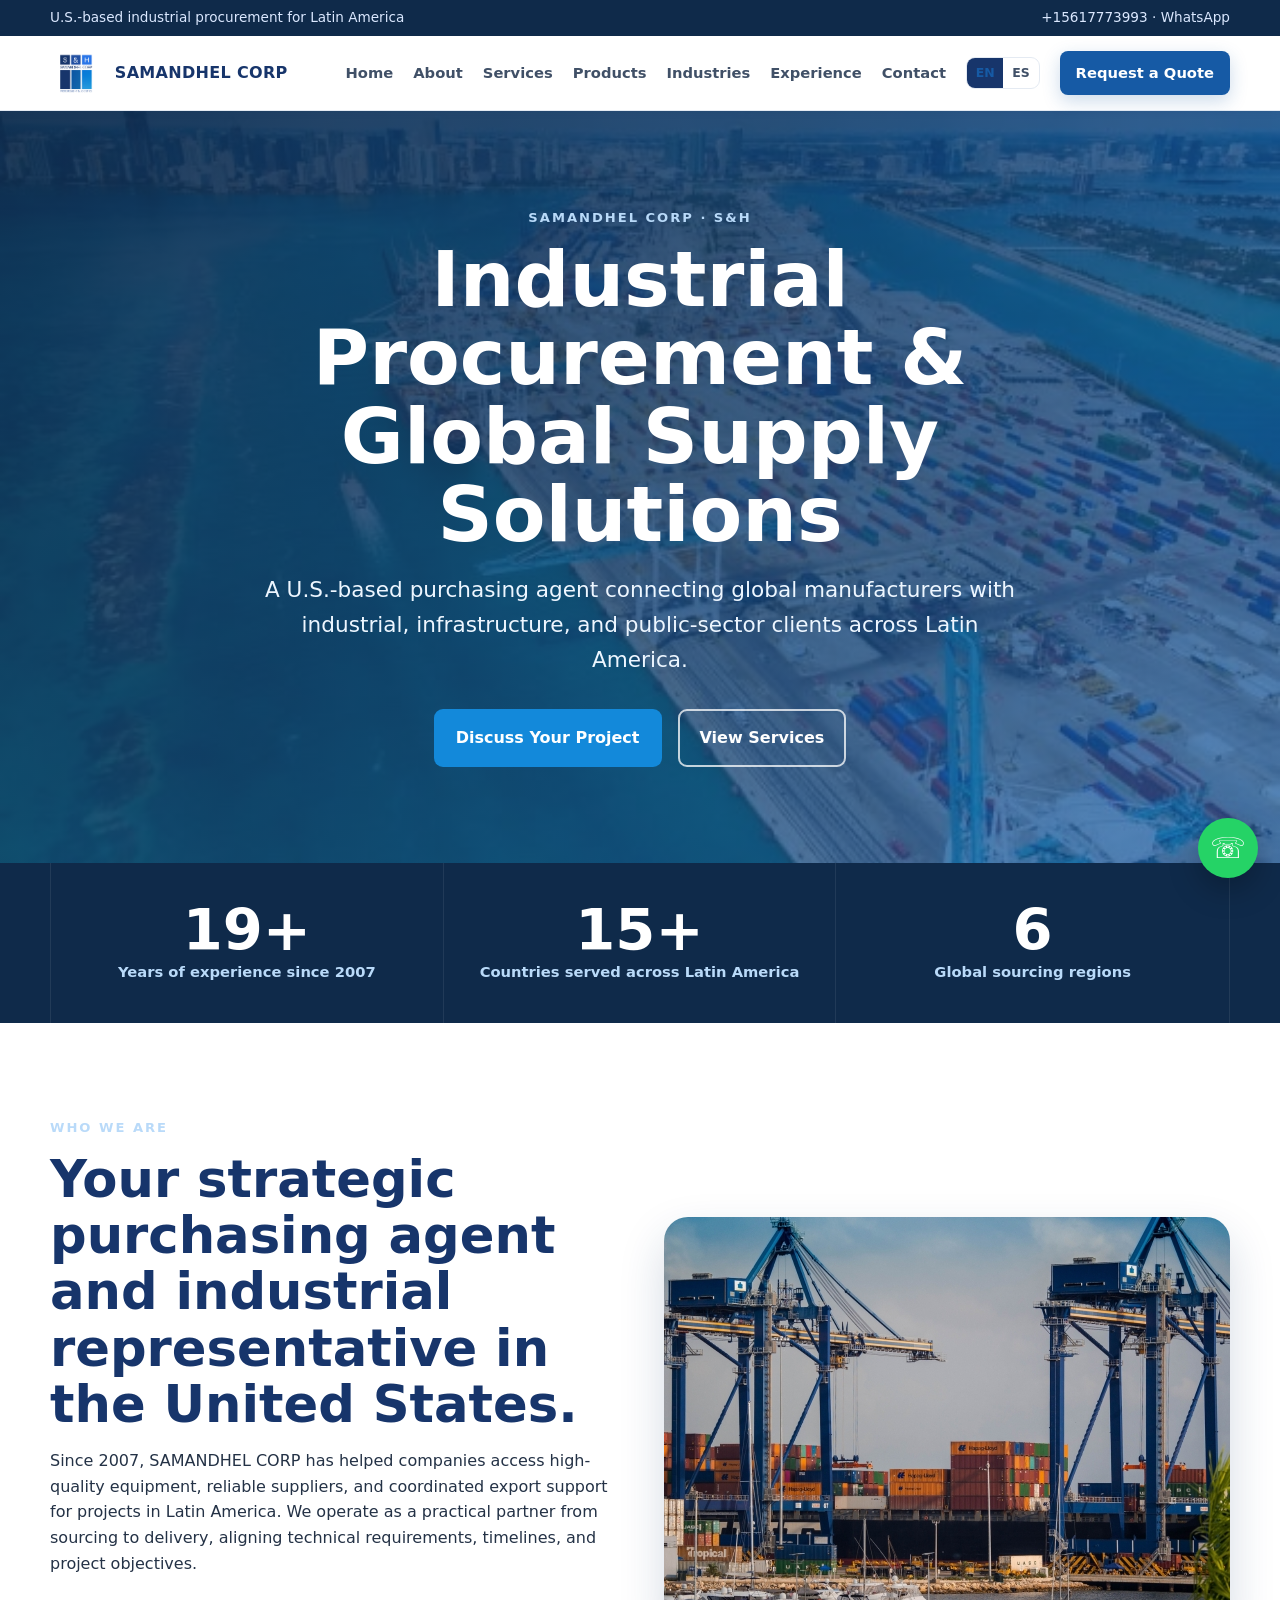
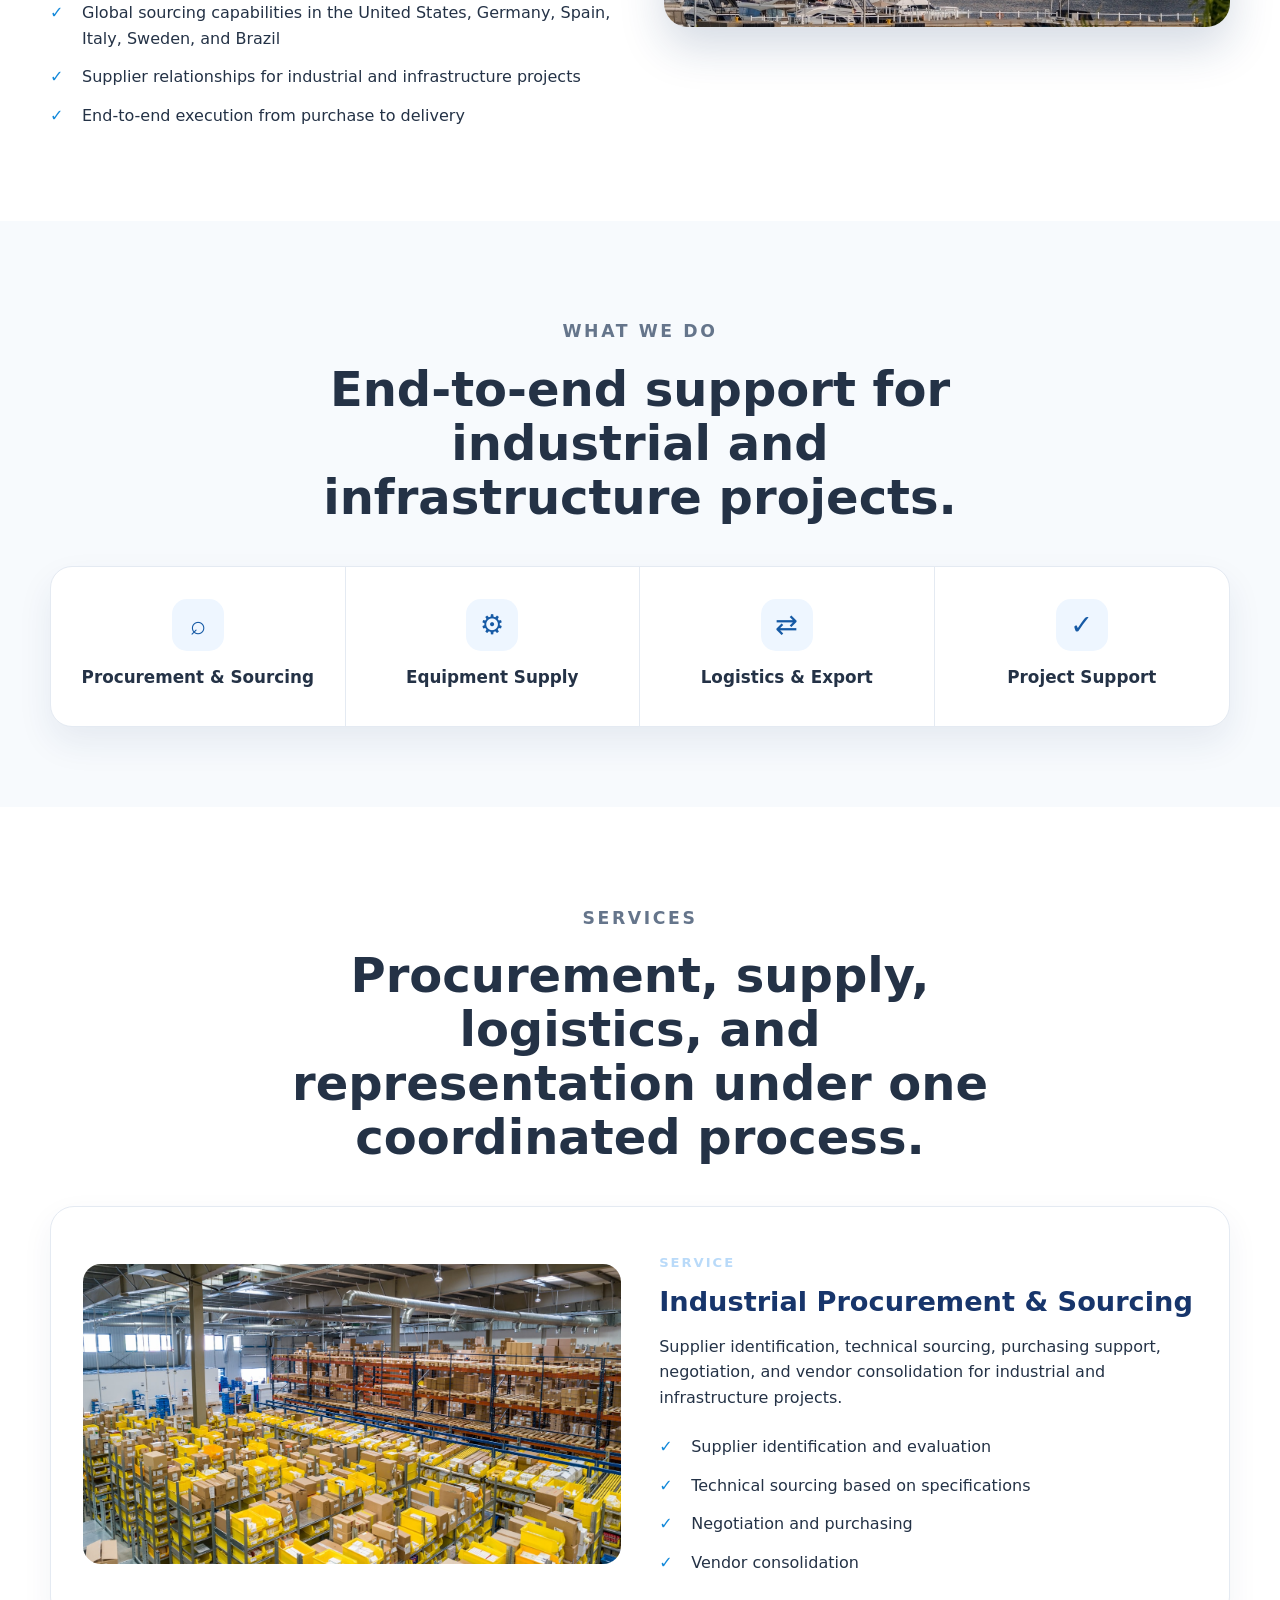
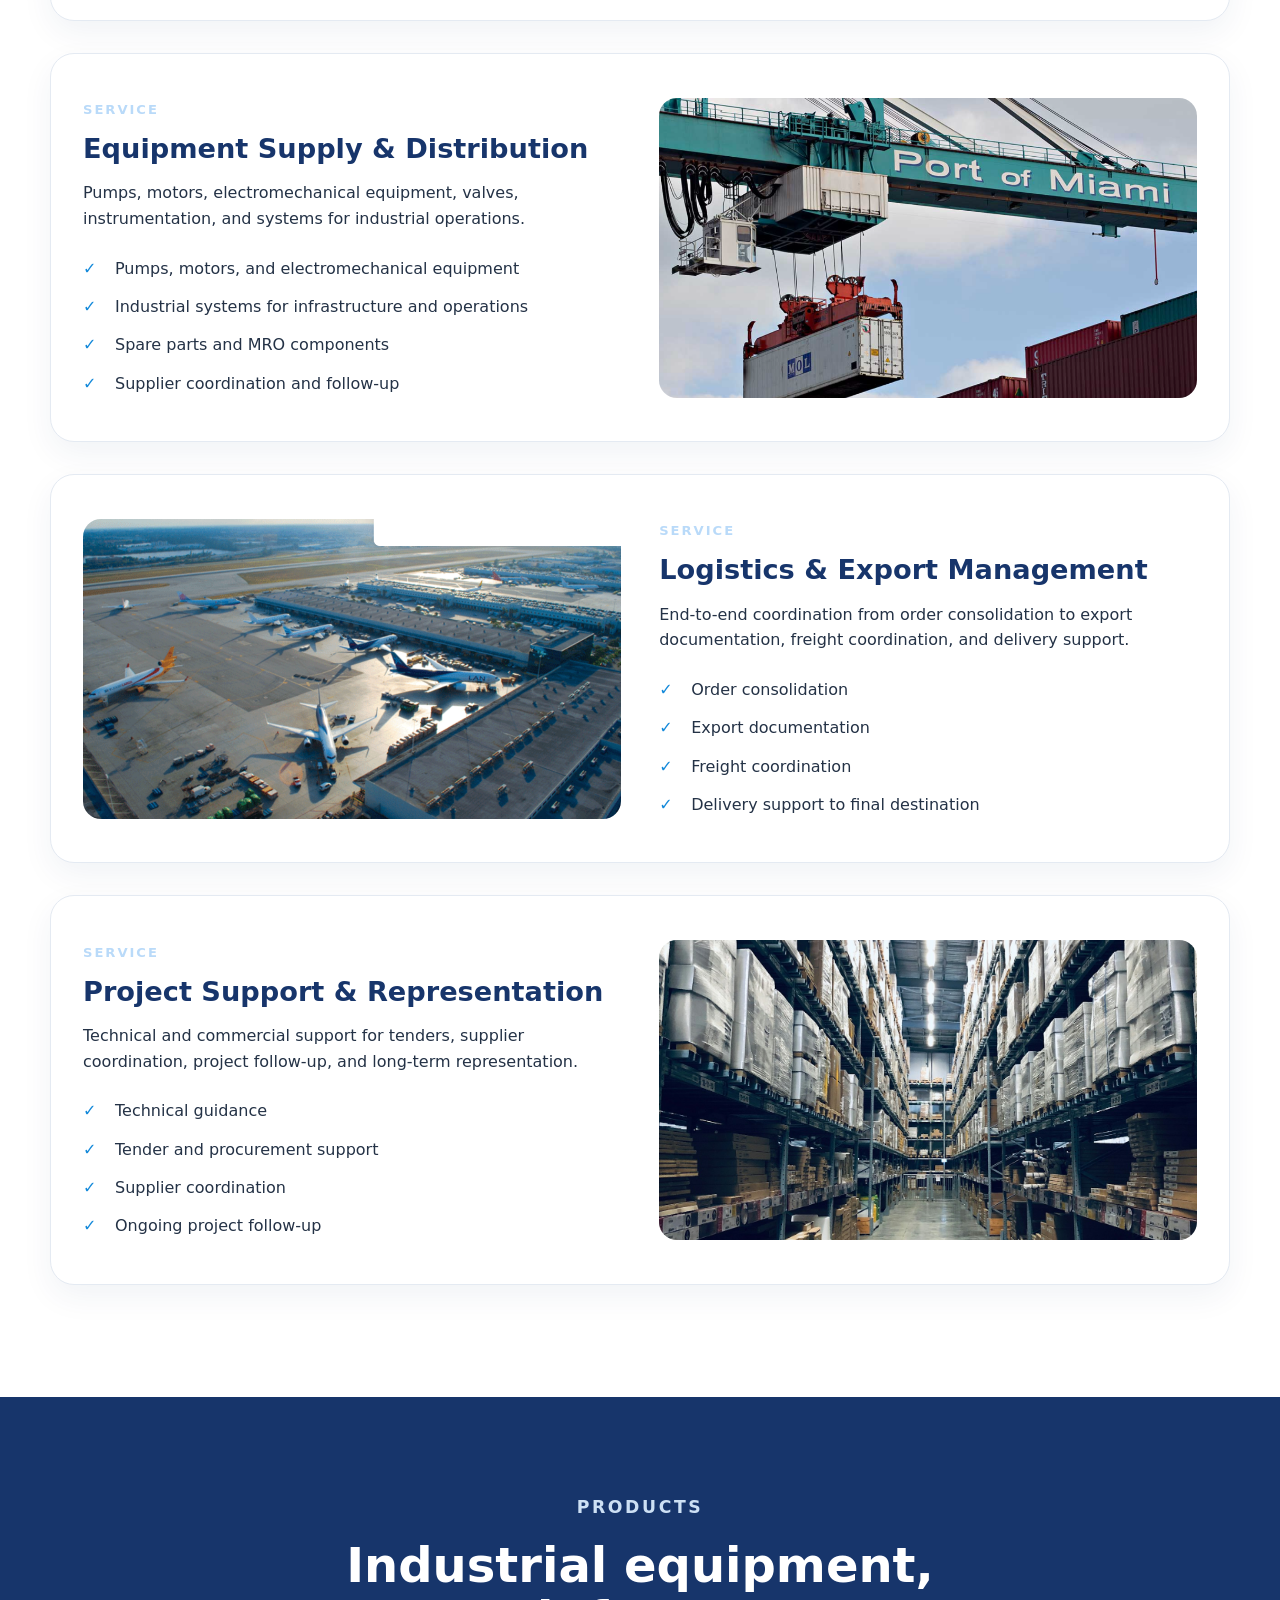
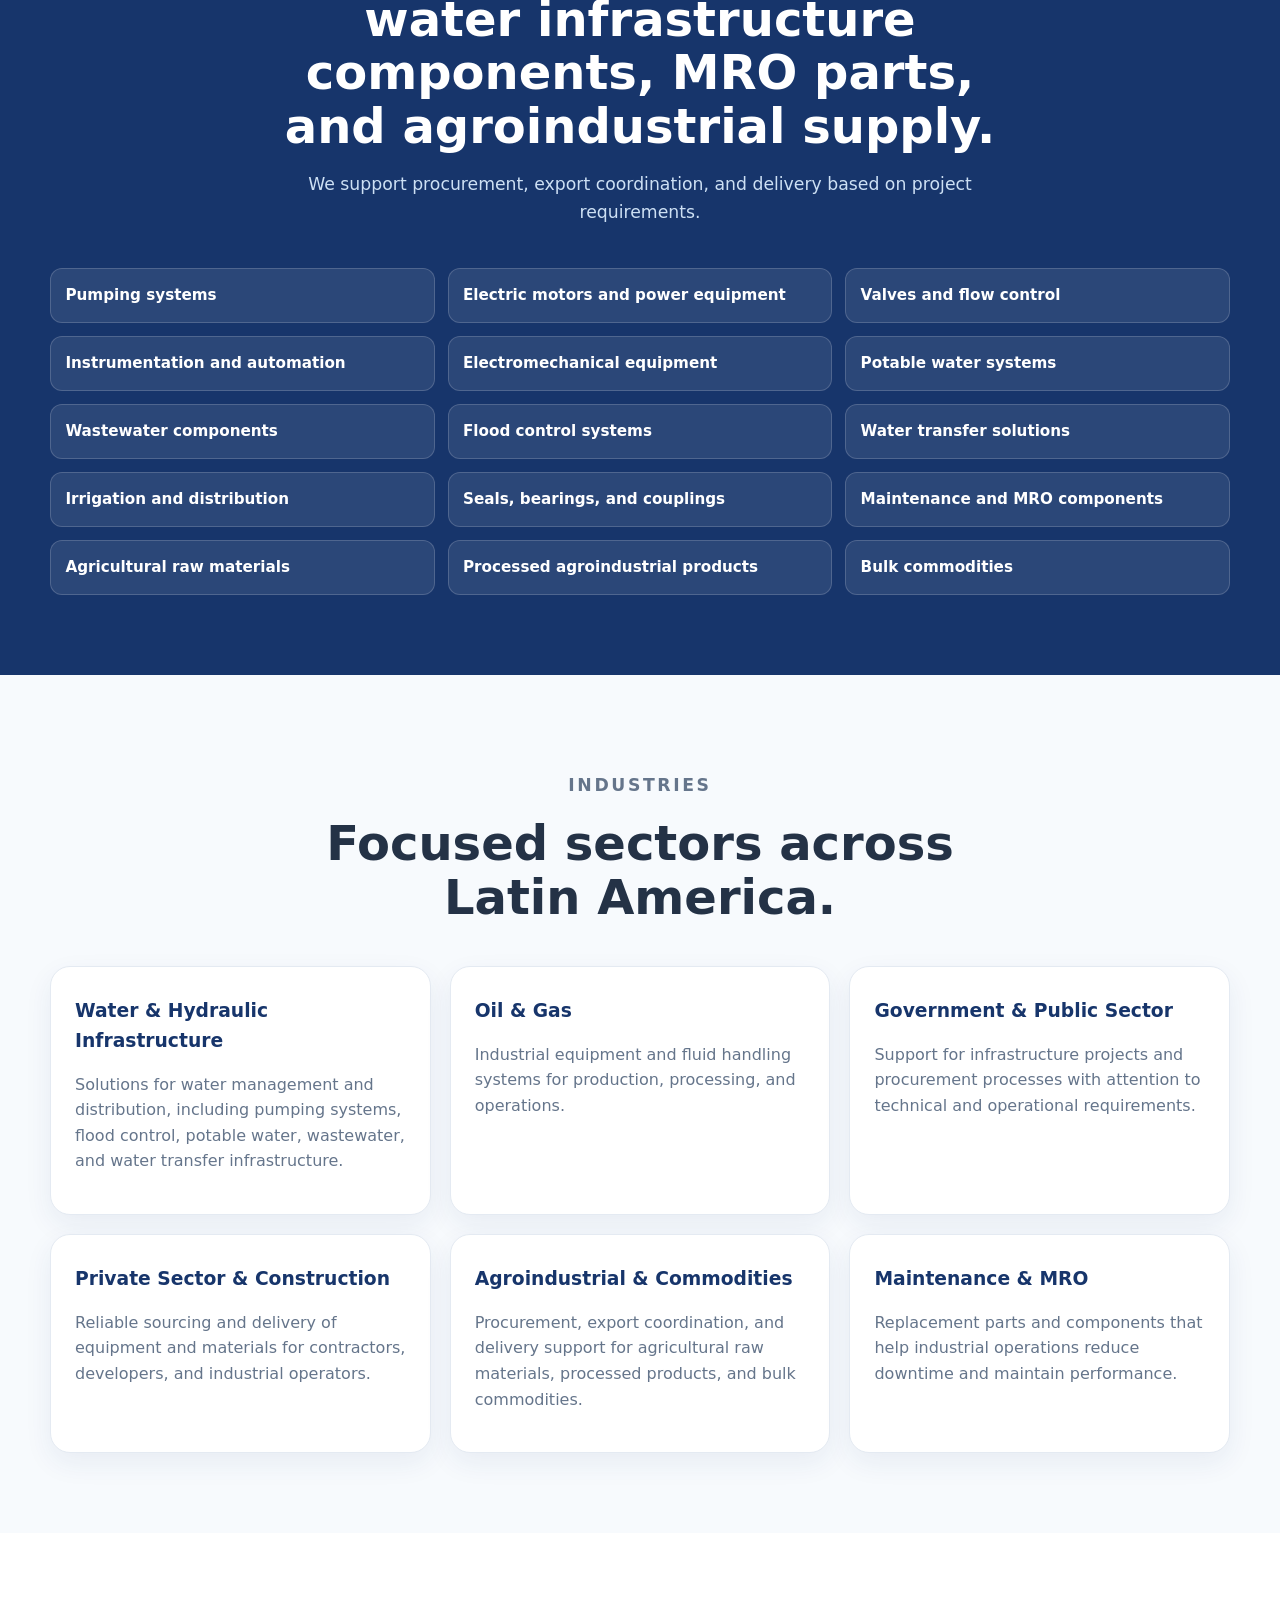
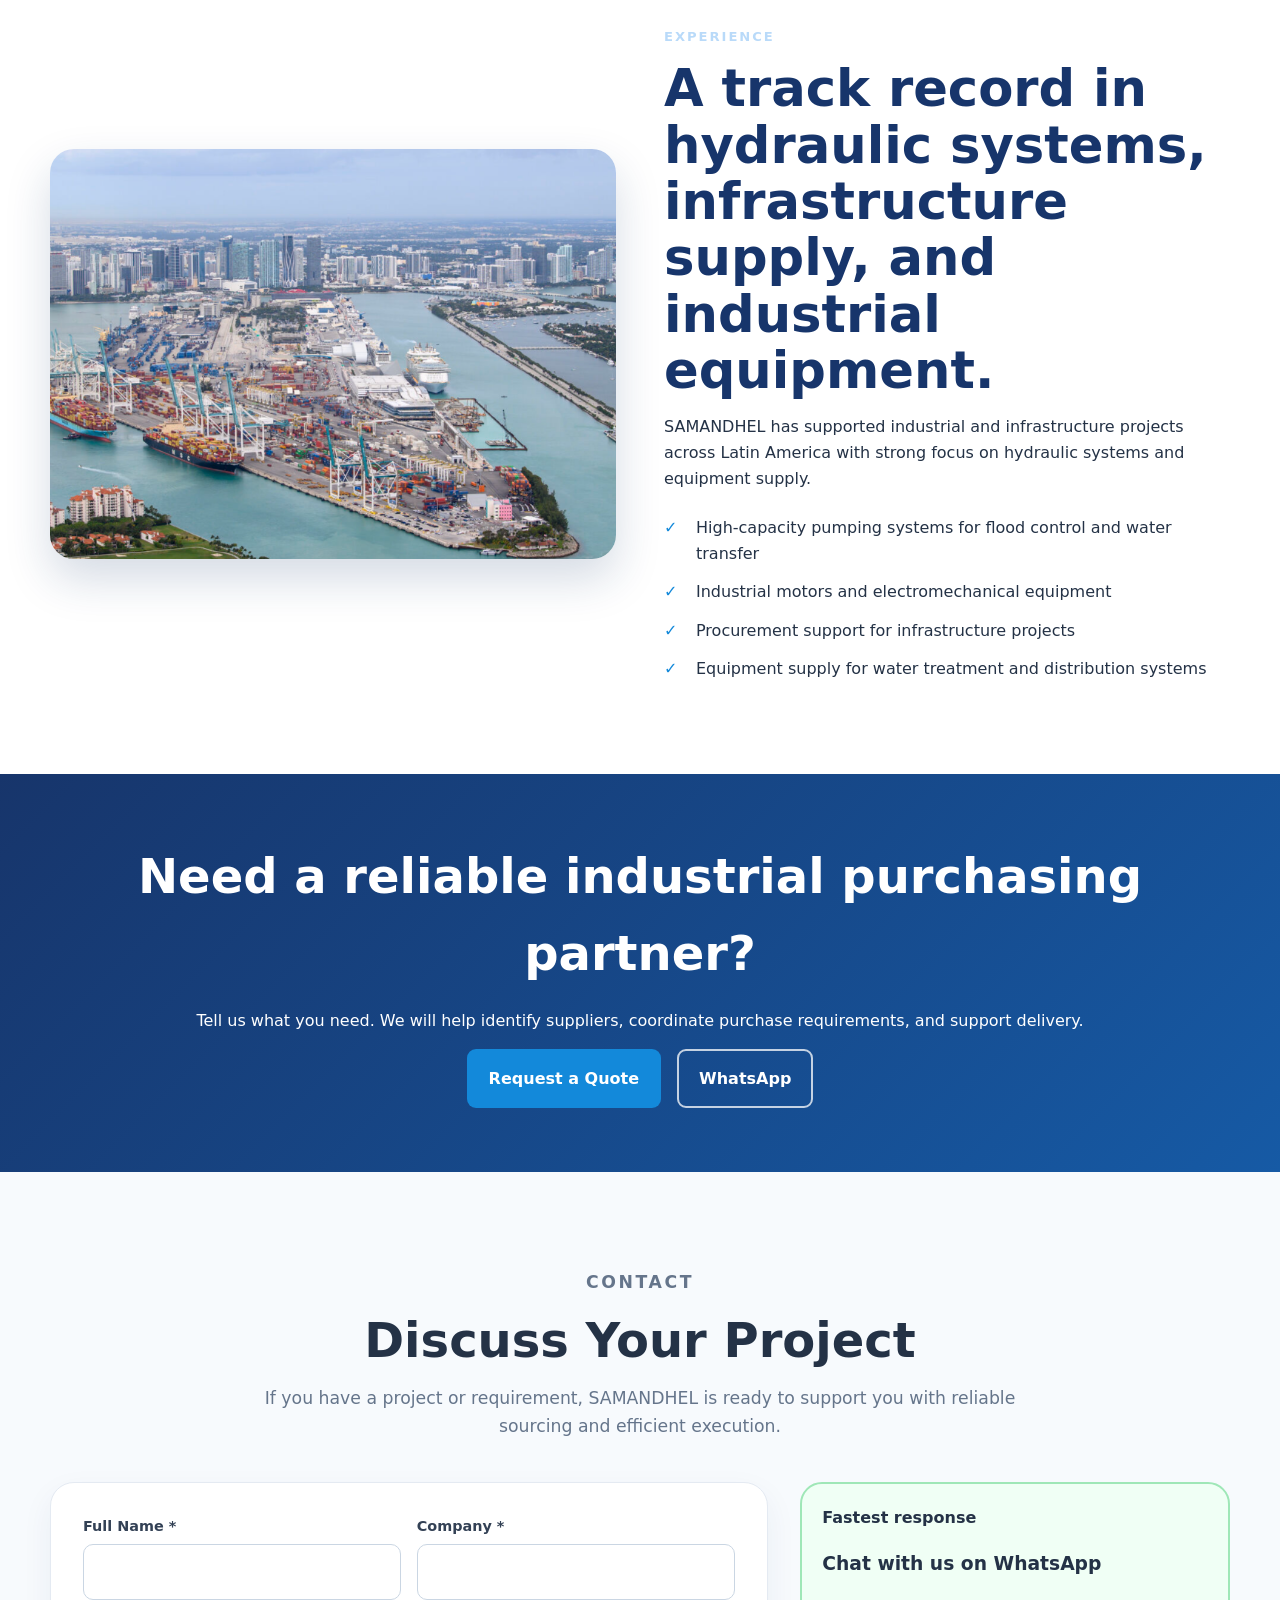
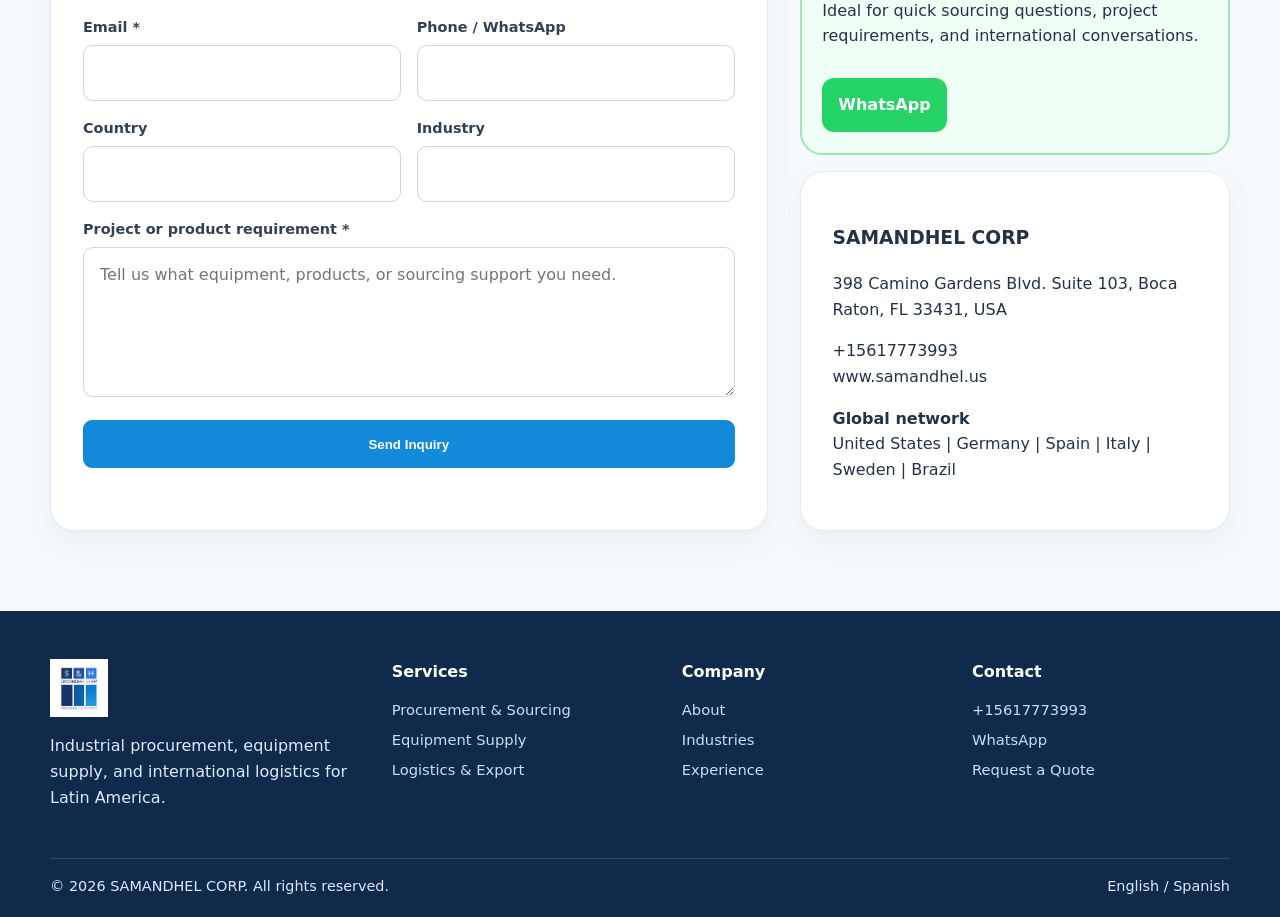
<file: index.html>
<!doctype html><html lang="en"><head><meta charset="utf-8"><meta name="viewport" content="width=device-width, initial-scale=1"><title>SAMANDHEL CORP</title><meta http-equiv="refresh" content="0; url=en/"><script>location.replace('en/');</script></head><body><p><a href="en/">English</a> | <a href="es/">Español</a></p></body></html>
</file>
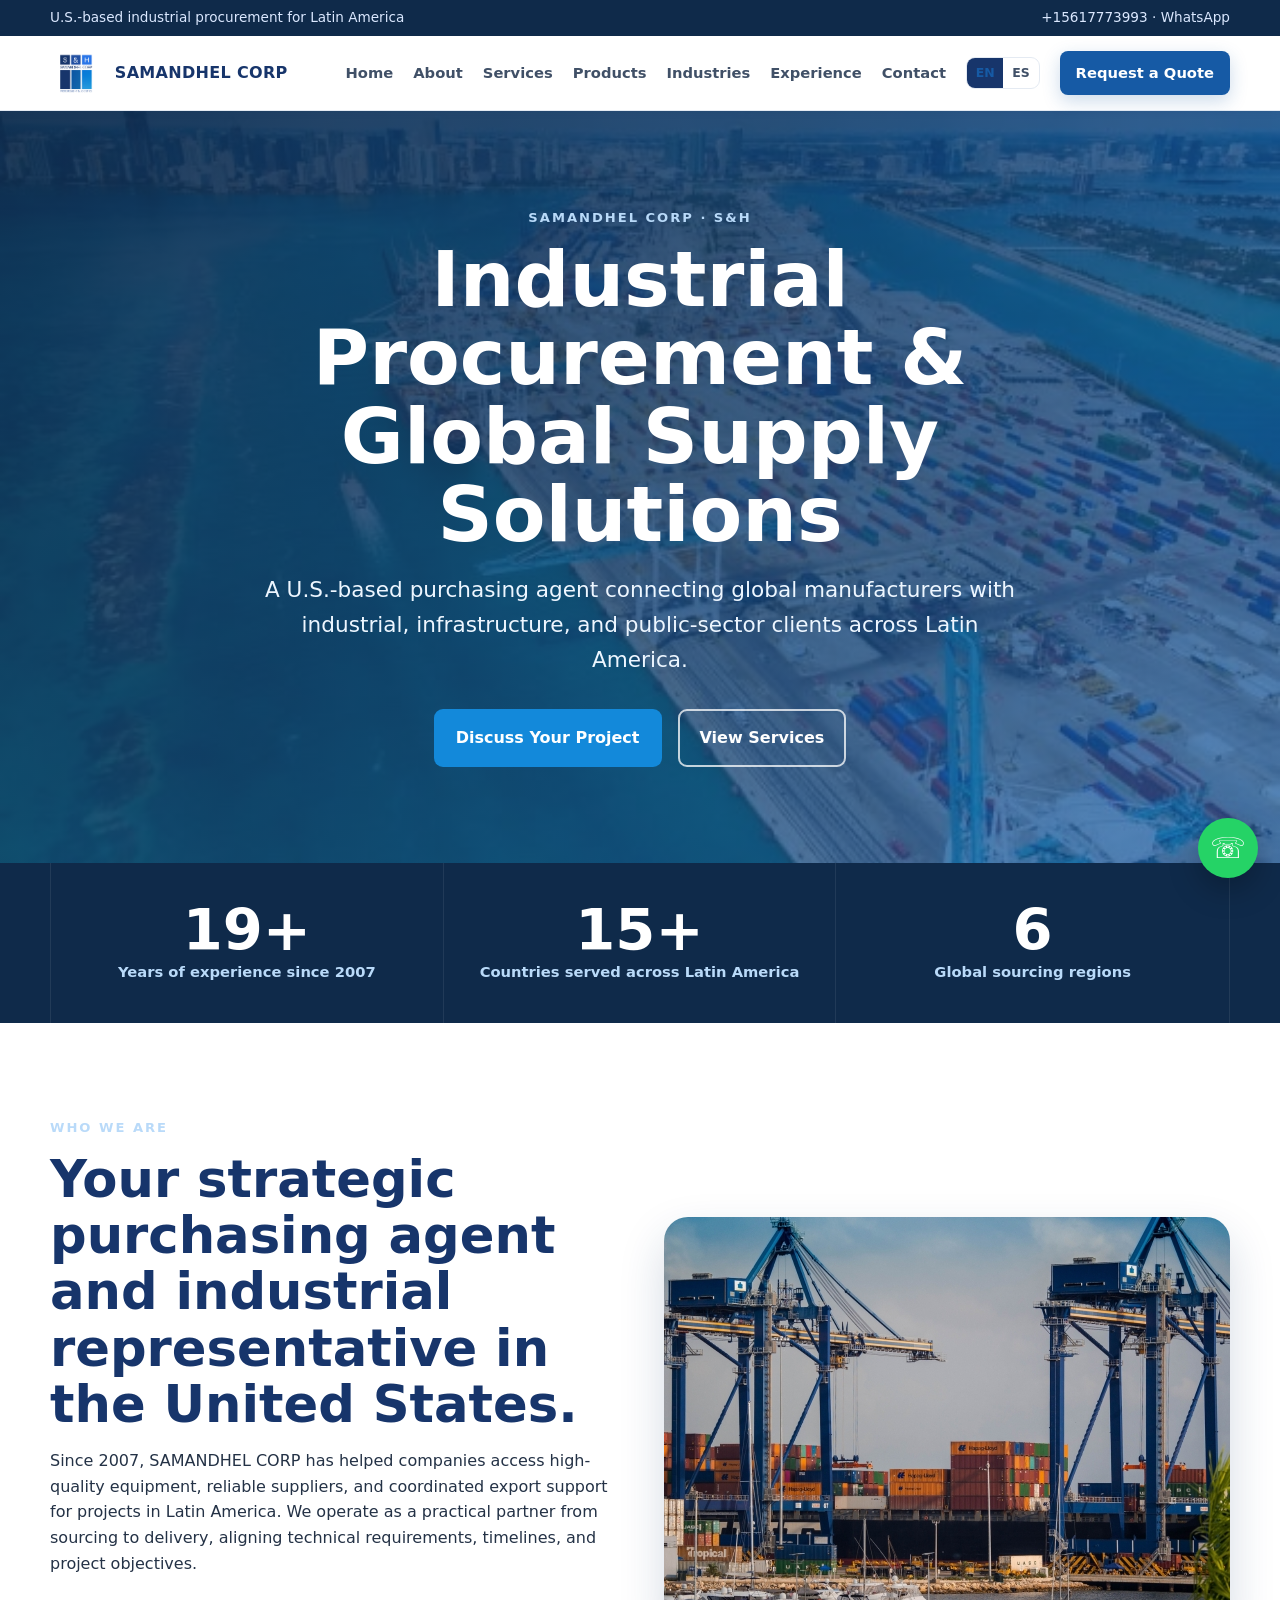
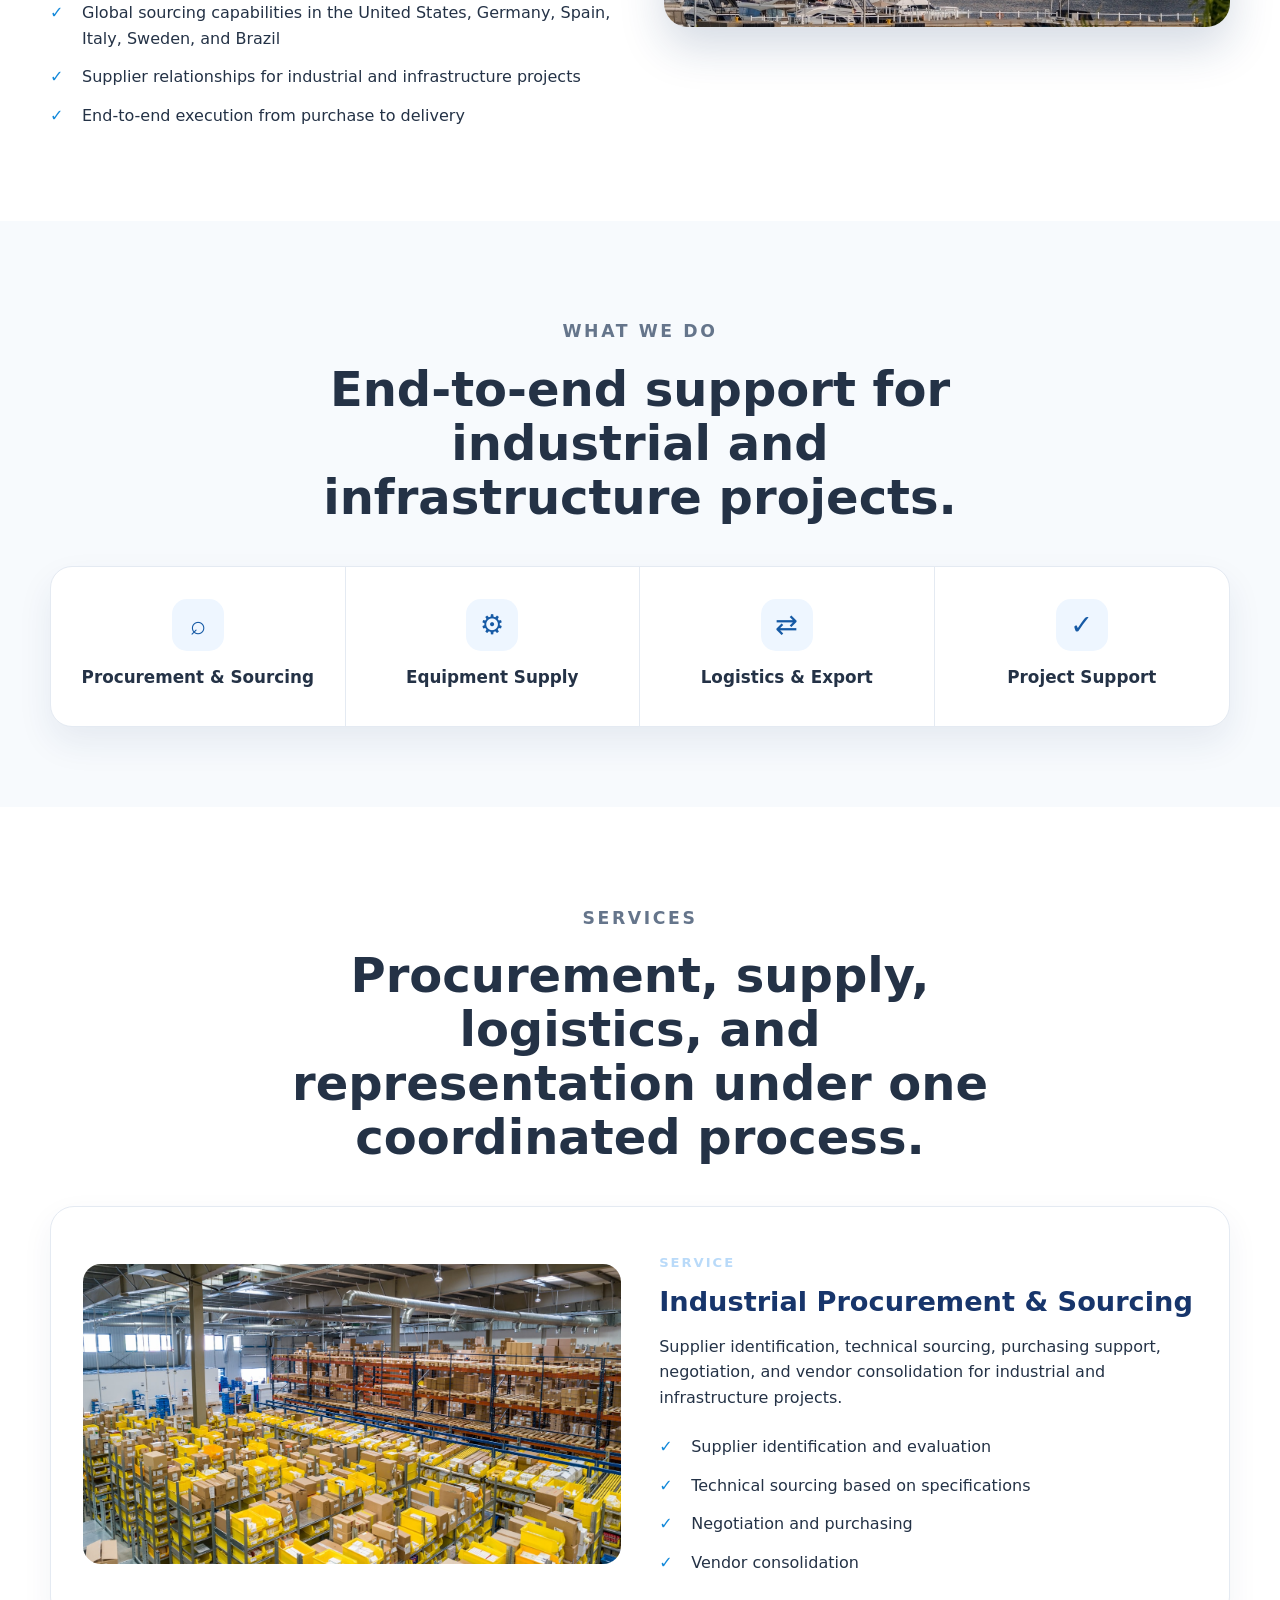
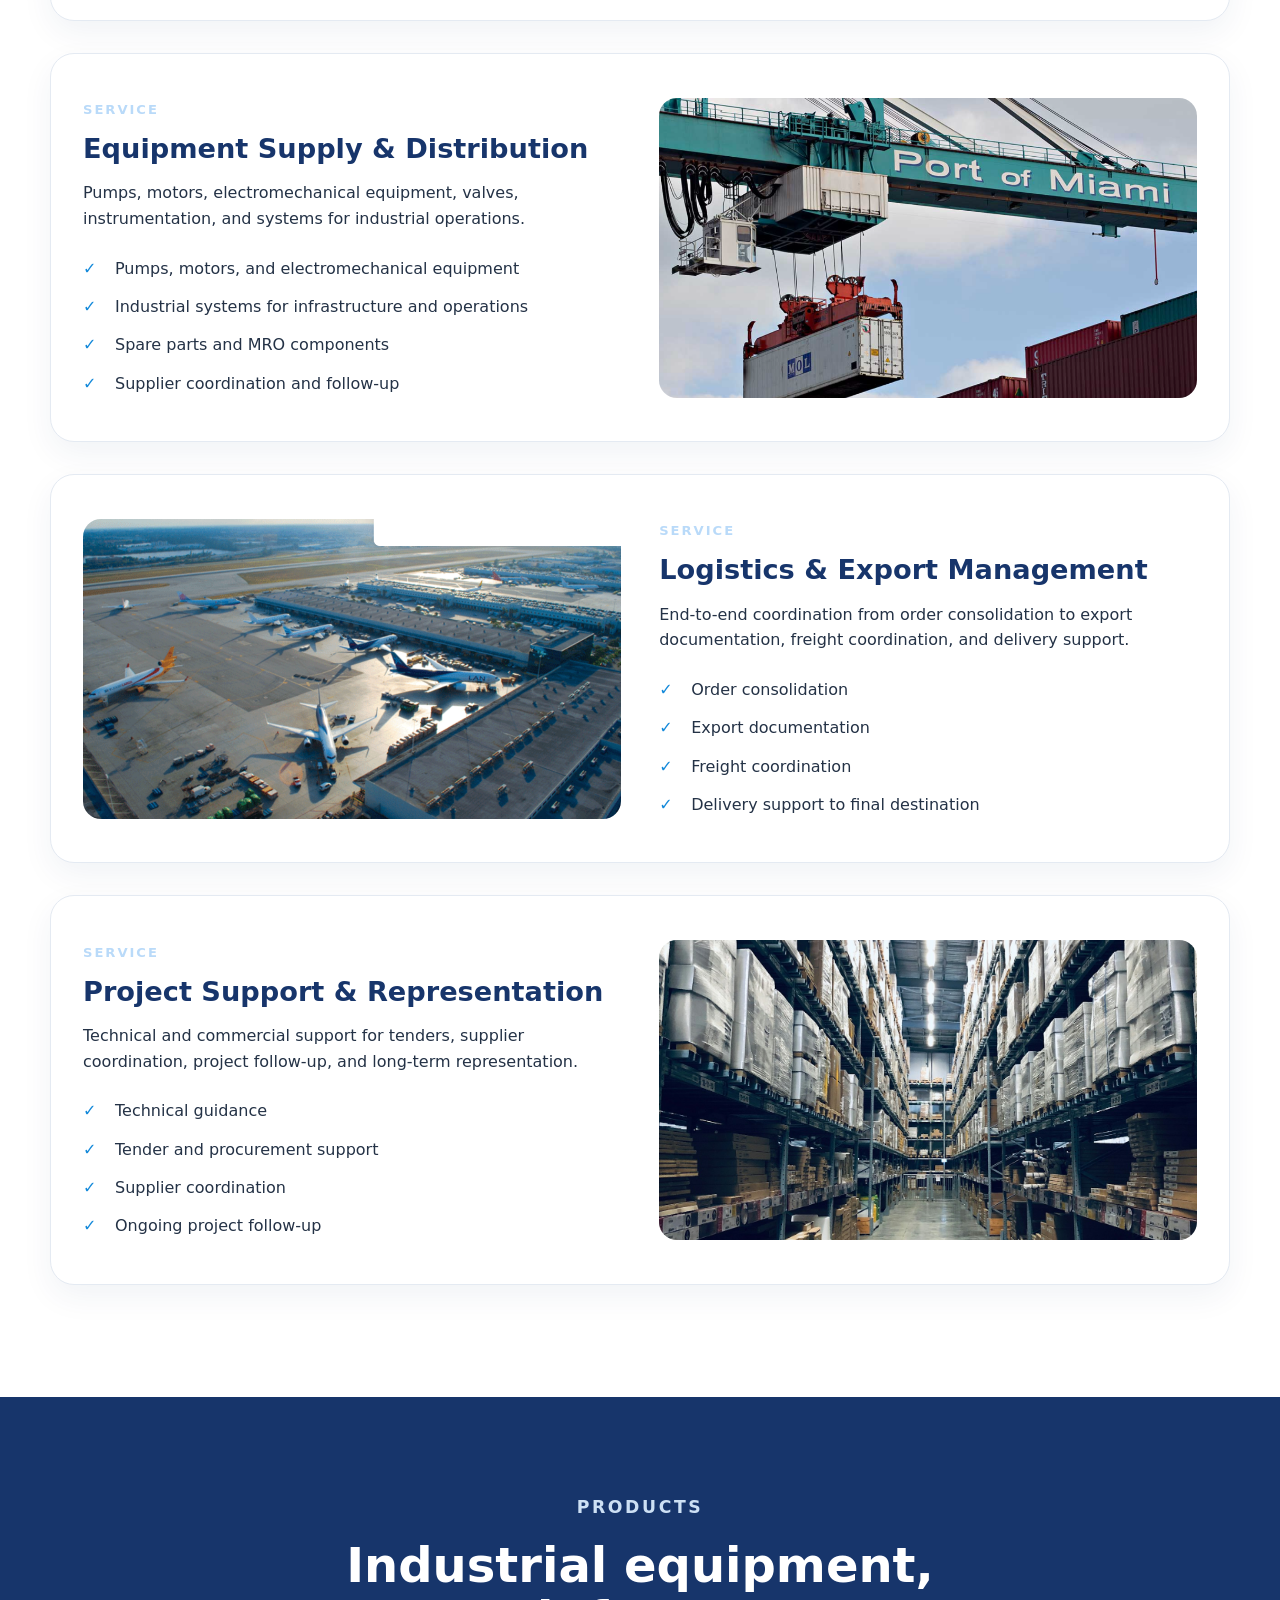
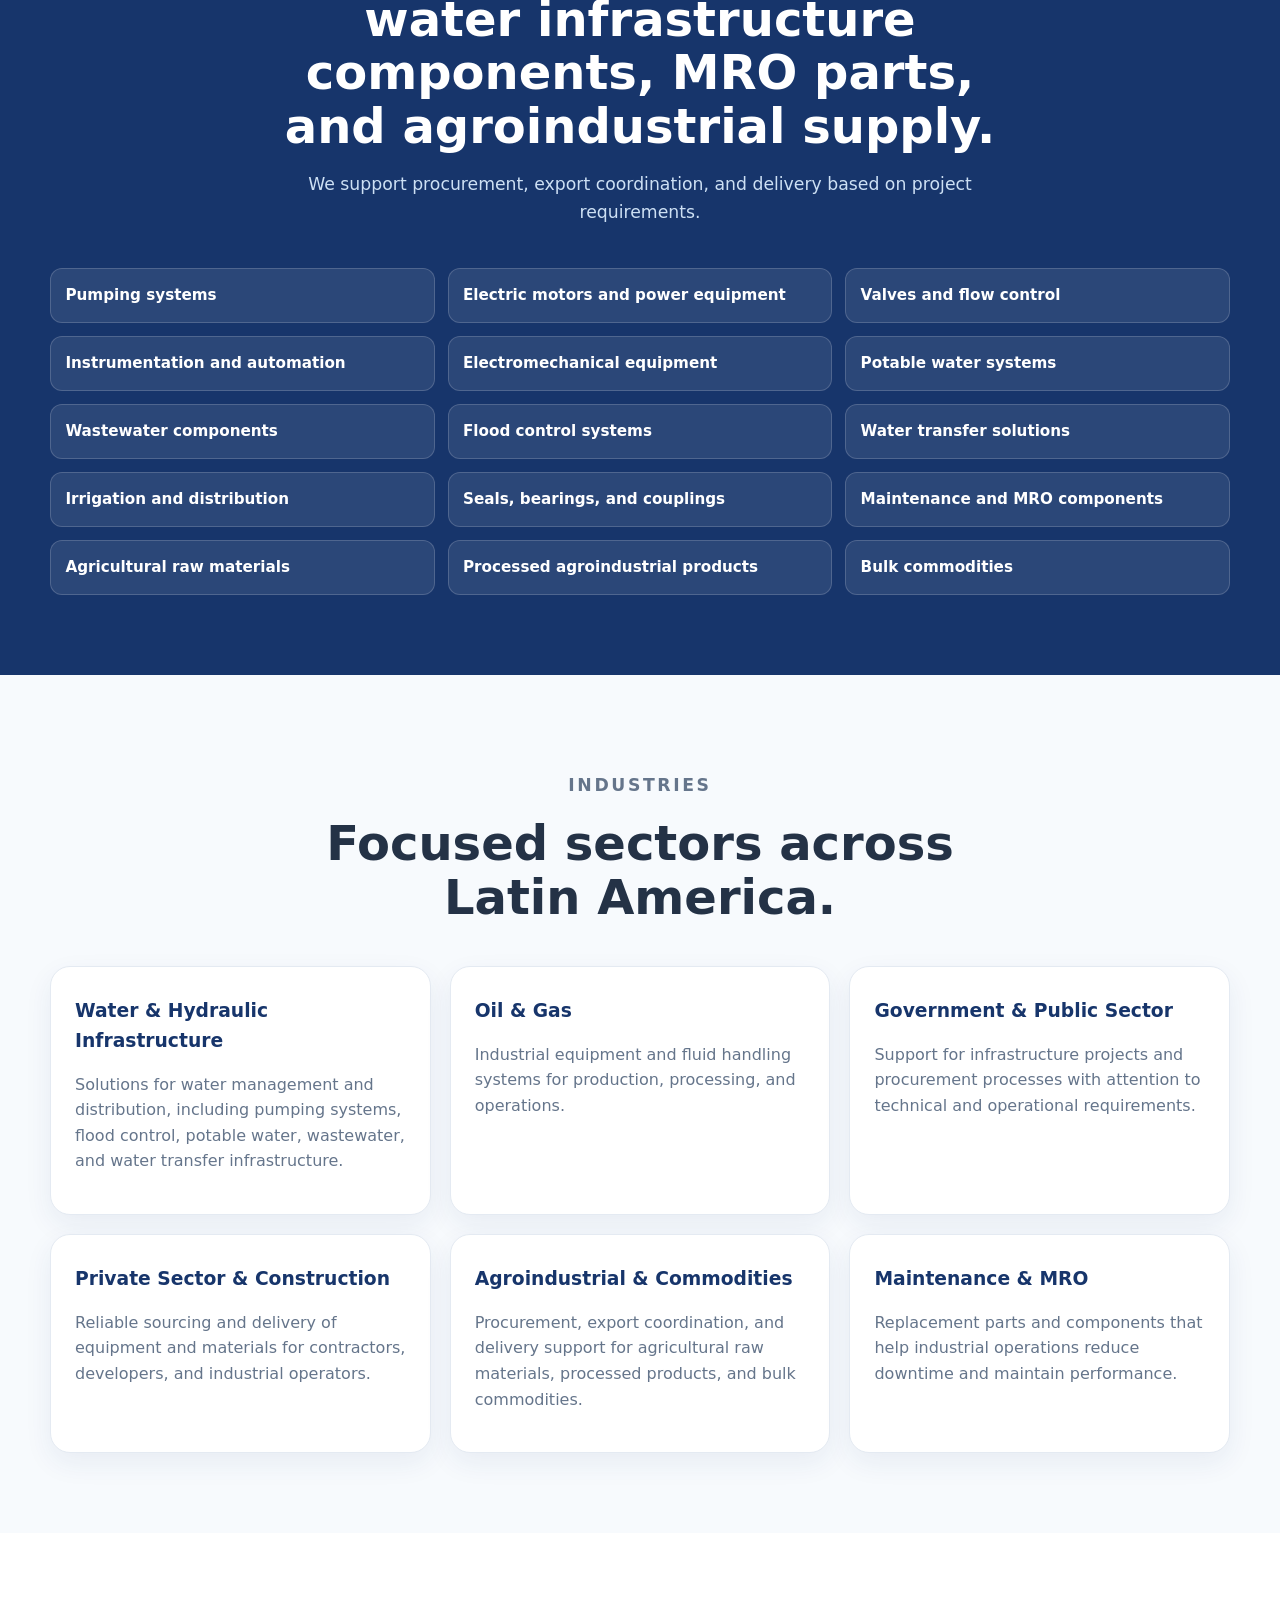
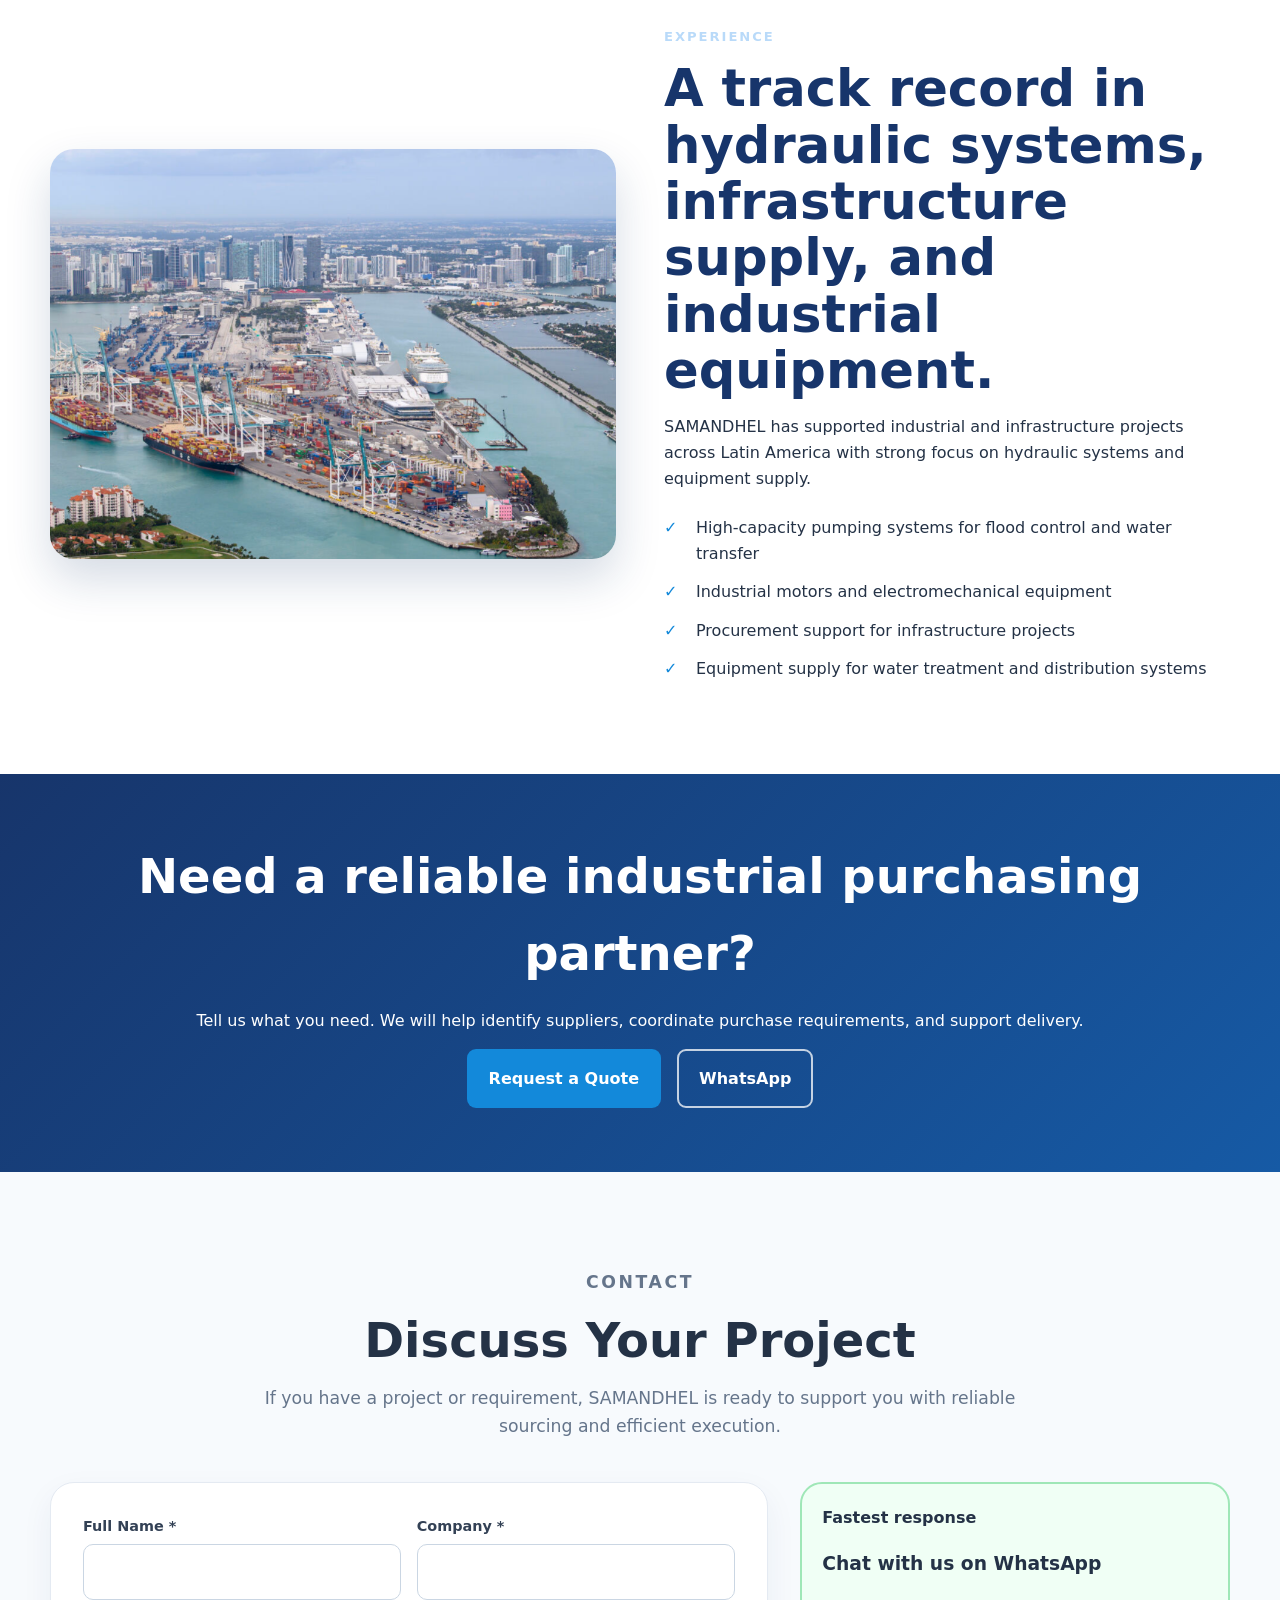
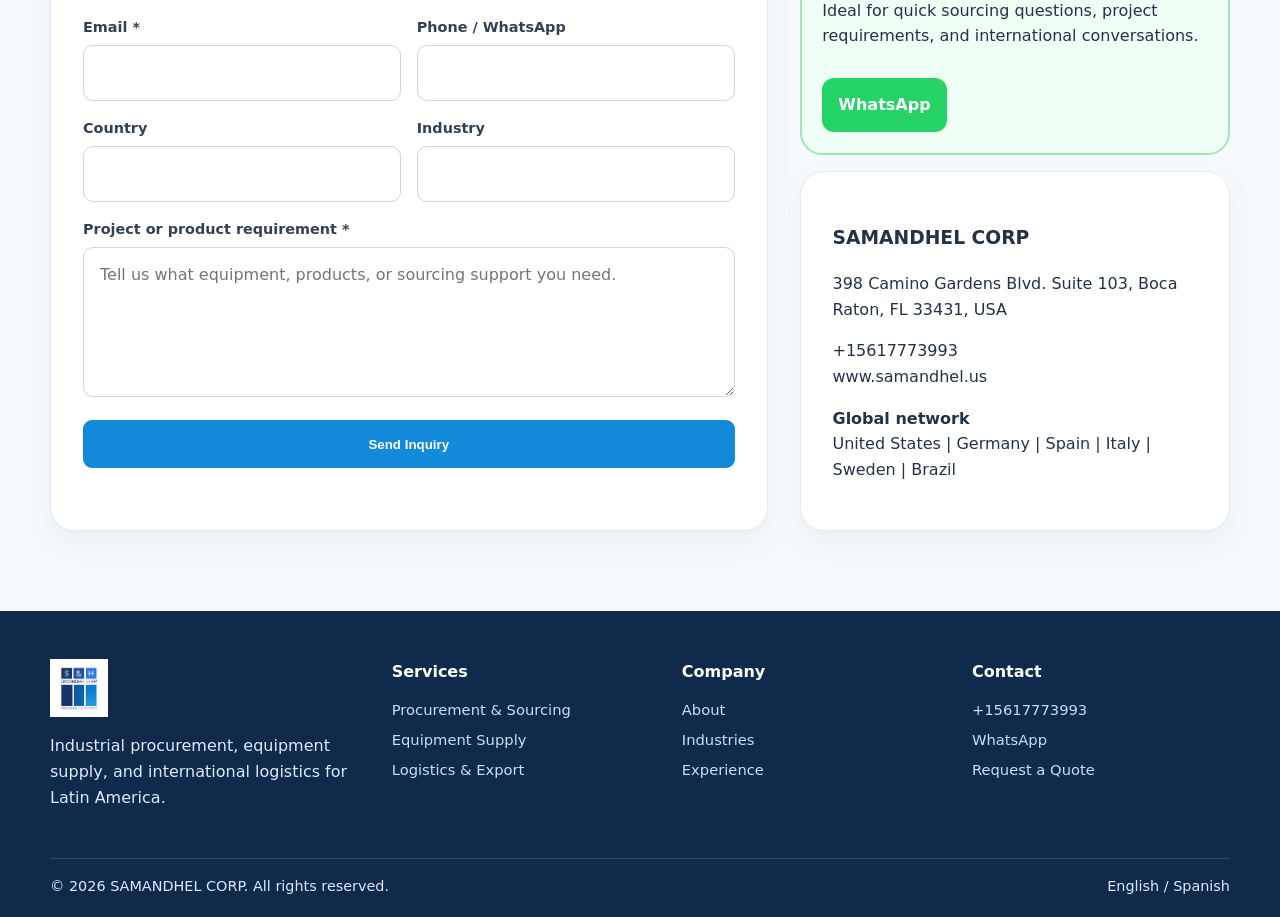
<file: en/index.html>
<!DOCTYPE HTML>
<html lang="en">
<head>
<title>SAMANDHEL CORP | Industrial Procurement & Global Supply Solutions</title>
<meta charset="utf-8" />
<meta name="viewport" content="width=device-width, initial-scale=1" />
<meta name="description" content="SAMANDHEL CORP is a U.S.-based purchasing agent specializing in industrial procurement, equipment supply, and logistics for Latin America." />
<link rel="stylesheet" href="../assets/css/site.css" />
</head>
<body>
<div class="topbar"><div class="container"><div>U.S.-based industrial procurement for Latin America</div><div><a href="tel:+15617773993">+15617773993</a> · <a href="https://wa.me/15617773993?text=Hello%2C%20I%20am%20interested%20in%20discussing%20an%20industrial%20procurement%20or%20supply%20requirement%20with%20SAMANDHEL%20CORP.">WhatsApp</a></div></div></div>
<header class="navbar"><div class="container nav-inner"><a class="brand" href="#home"><img src="../assets/images/logo.png" alt="SAMANDHEL CORP logo"><span>SAMANDHEL CORP</span></a><button class="menu-toggle" aria-label="Menu">☰</button><nav class="nav-links"><a href="#home">Home</a><a href="#about">About</a><a href="#services">Services</a><a href="#products">Products</a><a href="#industries">Industries</a><a href="#experience">Experience</a><a href="#contact">Contact</a><span class="lang"><a class="active" href="../en/">EN</a><a href="../es/">ES</a></span><a class="quote-btn" href="#contact">Request a Quote</a></nav></div></header>
<main id="home">
<section class="hero"><img src="../assets/images/hero-port.jpeg" alt="Port and logistics infrastructure"><div class="hero-content"><div class="eyebrow">SAMANDHEL CORP · S&amp;H</div><h1>Industrial Procurement & Global Supply Solutions</h1><p>A U.S.-based purchasing agent connecting global manufacturers with industrial, infrastructure, and public-sector clients across Latin America.</p><div class="actions"><a class="btn primary" href="#contact">Discuss Your Project</a><a class="btn secondary" href="#services">View Services</a></div></div></section>
<section class="stats"><div class="container stats-grid"><div class="stat"><strong>19+</strong><span>Years of experience since 2007</span></div><div class="stat"><strong>15+</strong><span>Countries served across Latin America</span></div><div class="stat"><strong>6</strong><span>Global sourcing regions</span></div></div></section>
<section class="section" id="about"><div class="container split"><div><p class="eyebrow">Who We Are</p><h2>Your strategic purchasing agent and industrial representative in the United States.</h2><p>Since 2007, SAMANDHEL CORP has helped companies access high-quality equipment, reliable suppliers, and coordinated export support for projects in Latin America. We operate as a practical partner from sourcing to delivery, aligning technical requirements, timelines, and project objectives.</p><ul class="checklist"><li>Global sourcing capabilities in the United States, Germany, Spain, Italy, Sweden, and Brazil</li><li>Supplier relationships for industrial and infrastructure projects</li><li>End-to-end execution from purchase to delivery</li></ul></div><img src="../assets/images/port.jpg" alt="Global logistics hub"></div></section>
<section class="section alt"><div class="container"><div class="section-head"><p class="eyebrow">What We Do</p><h2>End-to-end support for industrial and infrastructure projects.</h2></div><div class="tiles"><a class="tile" href="#services"><div class="icon">⌕</div><h3>Procurement & Sourcing</h3></a><a class="tile" href="#services"><div class="icon">⚙</div><h3>Equipment Supply</h3></a><a class="tile" href="#services"><div class="icon">⇄</div><h3>Logistics & Export</h3></a><a class="tile" href="#services"><div class="icon">✓</div><h3>Project Support</h3></a></div></div></section>
<section class="section" id="services"><div class="container"><div class="section-head"><p class="eyebrow">Services</p><h2>Procurement, supply, logistics, and representation under one coordinated process.</h2></div><div class="service-row"><div class="service-copy"><p class="eyebrow">Service</p><h3>Industrial Procurement & Sourcing</h3><p>Supplier identification, technical sourcing, purchasing support, negotiation, and vendor consolidation for industrial and infrastructure projects.</p><ul class="checklist"><li>Supplier identification and evaluation</li><li>Technical sourcing based on specifications</li><li>Negotiation and purchasing</li><li>Vendor consolidation</li></ul></div><img src="../assets/images/sourcing.jpg" alt="Industrial Procurement & Sourcing"></div><div class="service-row"><div class="service-copy"><p class="eyebrow">Service</p><h3>Equipment Supply & Distribution</h3><p>Pumps, motors, electromechanical equipment, valves, instrumentation, and systems for industrial operations.</p><ul class="checklist"><li>Pumps, motors, and electromechanical equipment</li><li>Industrial systems for infrastructure and operations</li><li>Spare parts and MRO components</li><li>Supplier coordination and follow-up</li></ul></div><img src="../assets/images/ocean-freight.png" alt="Equipment Supply & Distribution"></div><div class="service-row"><div class="service-copy"><p class="eyebrow">Service</p><h3>Logistics & Export Management</h3><p>End-to-end coordination from order consolidation to export documentation, freight coordination, and delivery support.</p><ul class="checklist"><li>Order consolidation</li><li>Export documentation</li><li>Freight coordination</li><li>Delivery support to final destination</li></ul></div><img src="../assets/images/air-cargo.png" alt="Logistics & Export Management"></div><div class="service-row"><div class="service-copy"><p class="eyebrow">Service</p><h3>Project Support & Representation</h3><p>Technical and commercial support for tenders, supplier coordination, project follow-up, and long-term representation.</p><ul class="checklist"><li>Technical guidance</li><li>Tender and procurement support</li><li>Supplier coordination</li><li>Ongoing project follow-up</li></ul></div><img src="../assets/images/warehouse.jpg" alt="Project Support & Representation"></div></div></section>
<section class="section dark" id="products"><div class="container"><div class="section-head"><p class="eyebrow">Products</p><h2>Industrial equipment, water infrastructure components, MRO parts, and agroindustrial supply.</h2><p>We support procurement, export coordination, and delivery based on project requirements.</p></div><div class="grid-list"><div class="pill">Pumping systems</div><div class="pill">Electric motors and power equipment</div><div class="pill">Valves and flow control</div><div class="pill">Instrumentation and automation</div><div class="pill">Electromechanical equipment</div><div class="pill">Potable water systems</div><div class="pill">Wastewater components</div><div class="pill">Flood control systems</div><div class="pill">Water transfer solutions</div><div class="pill">Irrigation and distribution</div><div class="pill">Seals, bearings, and couplings</div><div class="pill">Maintenance and MRO components</div><div class="pill">Agricultural raw materials</div><div class="pill">Processed agroindustrial products</div><div class="pill">Bulk commodities</div></div></div></section>
<section class="section alt" id="industries"><div class="container"><div class="section-head"><p class="eyebrow">Industries</p><h2>Focused sectors across Latin America.</h2></div><div class="cards"><div class="card"><h3>Water & Hydraulic Infrastructure</h3><p>Solutions for water management and distribution, including pumping systems, flood control, potable water, wastewater, and water transfer infrastructure.</p></div><div class="card"><h3>Oil & Gas</h3><p>Industrial equipment and fluid handling systems for production, processing, and operations.</p></div><div class="card"><h3>Government & Public Sector</h3><p>Support for infrastructure projects and procurement processes with attention to technical and operational requirements.</p></div><div class="card"><h3>Private Sector & Construction</h3><p>Reliable sourcing and delivery of equipment and materials for contractors, developers, and industrial operators.</p></div><div class="card"><h3>Agroindustrial & Commodities</h3><p>Procurement, export coordination, and delivery support for agricultural raw materials, processed products, and bulk commodities.</p></div><div class="card"><h3>Maintenance & MRO</h3><p>Replacement parts and components that help industrial operations reduce downtime and maintain performance.</p></div></div></div></section>
<section class="section" id="experience"><div class="container split"><img src="../assets/images/port.png" alt="Port and water infrastructure logistics"><div><p class="eyebrow">Experience</p><h2>A track record in hydraulic systems, infrastructure supply, and industrial equipment.</h2><p>SAMANDHEL has supported industrial and infrastructure projects across Latin America with strong focus on hydraulic systems and equipment supply.</p><ul class="checklist"><li>High-capacity pumping systems for flood control and water transfer</li><li>Industrial motors and electromechanical equipment</li><li>Procurement support for infrastructure projects</li><li>Equipment supply for water treatment and distribution systems</li></ul></div></div></section>
<section class="cta-band"><div class="container"><h2>Need a reliable industrial purchasing partner?</h2><p>Tell us what you need. We will help identify suppliers, coordinate purchase requirements, and support delivery.</p><div class="actions"><a class="btn primary" href="#contact">Request a Quote</a><a class="btn secondary" href="https://wa.me/15617773993?text=Hello%2C%20I%20am%20interested%20in%20discussing%20an%20industrial%20procurement%20or%20supply%20requirement%20with%20SAMANDHEL%20CORP.">WhatsApp</a></div></div></section>
<section class="section alt" id="contact"><div class="container"><div class="section-head"><p class="eyebrow">Contact</p><h2>Discuss Your Project</h2><p>If you have a project or requirement, SAMANDHEL is ready to support you with reliable sourcing and efficient execution.</p></div><div class="contact-wrap"><div class="form-card"><form action="mailto:info@samandhel.us" method="post" enctype="text/plain"><div class="form-grid"><div><label>Full Name *</label><input name="name" required></div><div><label>Company *</label><input name="company" required></div><div><label>Email *</label><input name="email" type="email" required></div><div><label>Phone / WhatsApp</label><input name="phone"></div><div><label>Country</label><input name="country"></div><div><label>Industry</label><input name="industry"></div></div><div style="margin-top:1rem"><label>Project or product requirement *</label><textarea name="message" required placeholder="Tell us what equipment, products, or sourcing support you need."></textarea></div><button class="btn primary" type="submit">Send Inquiry</button><p class="hidden-note"></p></form></div><aside><div class="whatsapp-card"><strong>Fastest response</strong><h3>Chat with us on WhatsApp</h3><p>Ideal for quick sourcing questions, project requirements, and international conversations.</p><a class="whatsapp-button" href="https://wa.me/15617773993?text=Hello%2C%20I%20am%20interested%20in%20discussing%20an%20industrial%20procurement%20or%20supply%20requirement%20with%20SAMANDHEL%20CORP." target="_blank" rel="noopener">WhatsApp</a></div><div class="info-card"><h3>SAMANDHEL CORP</h3><p>398 Camino Gardens Blvd. Suite 103, Boca Raton, FL 33431, USA</p><p><a href="tel:+15617773993">+15617773993</a><br><a href="https://www.samandhel.us">www.samandhel.us</a></p><p><strong>Global network</strong><br>United States | Germany | Spain | Italy | Sweden | Brazil</p></div></aside></div></div></section>
</main>
<footer class="footer"><div class="container"><div class="footer-grid"><div><img src="../assets/images/logo.png" alt="SAMANDHEL CORP logo" style="height:58px;width:auto;margin-bottom:1rem"><p>Industrial procurement, equipment supply, and international logistics for Latin America.</p></div><div><h4>Services</h4><a href="#services">Procurement & Sourcing</a><a href="#services">Equipment Supply</a><a href="#services">Logistics & Export</a></div><div><h4>Company</h4><a href="#about">About</a><a href="#industries">Industries</a><a href="#experience">Experience</a></div><div><h4>Contact</h4><a href="tel:+15617773993">+15617773993</a><a href="https://wa.me/15617773993?text=Hello%2C%20I%20am%20interested%20in%20discussing%20an%20industrial%20procurement%20or%20supply%20requirement%20with%20SAMANDHEL%20CORP.">WhatsApp</a><a href="#contact">Request a Quote</a></div></div><div class="footer-bottom"><span>© 2026 SAMANDHEL CORP. All rights reserved.</span><span>English / Spanish</span></div></div></footer>
<a class="float-wa" href="https://wa.me/15617773993?text=Hello%2C%20I%20am%20interested%20in%20discussing%20an%20industrial%20procurement%20or%20supply%20requirement%20with%20SAMANDHEL%20CORP." target="_blank" rel="noopener" aria-label="WhatsApp">☏</a>
<script src="../assets/js/site.js"></script>
</body></html>
</file>
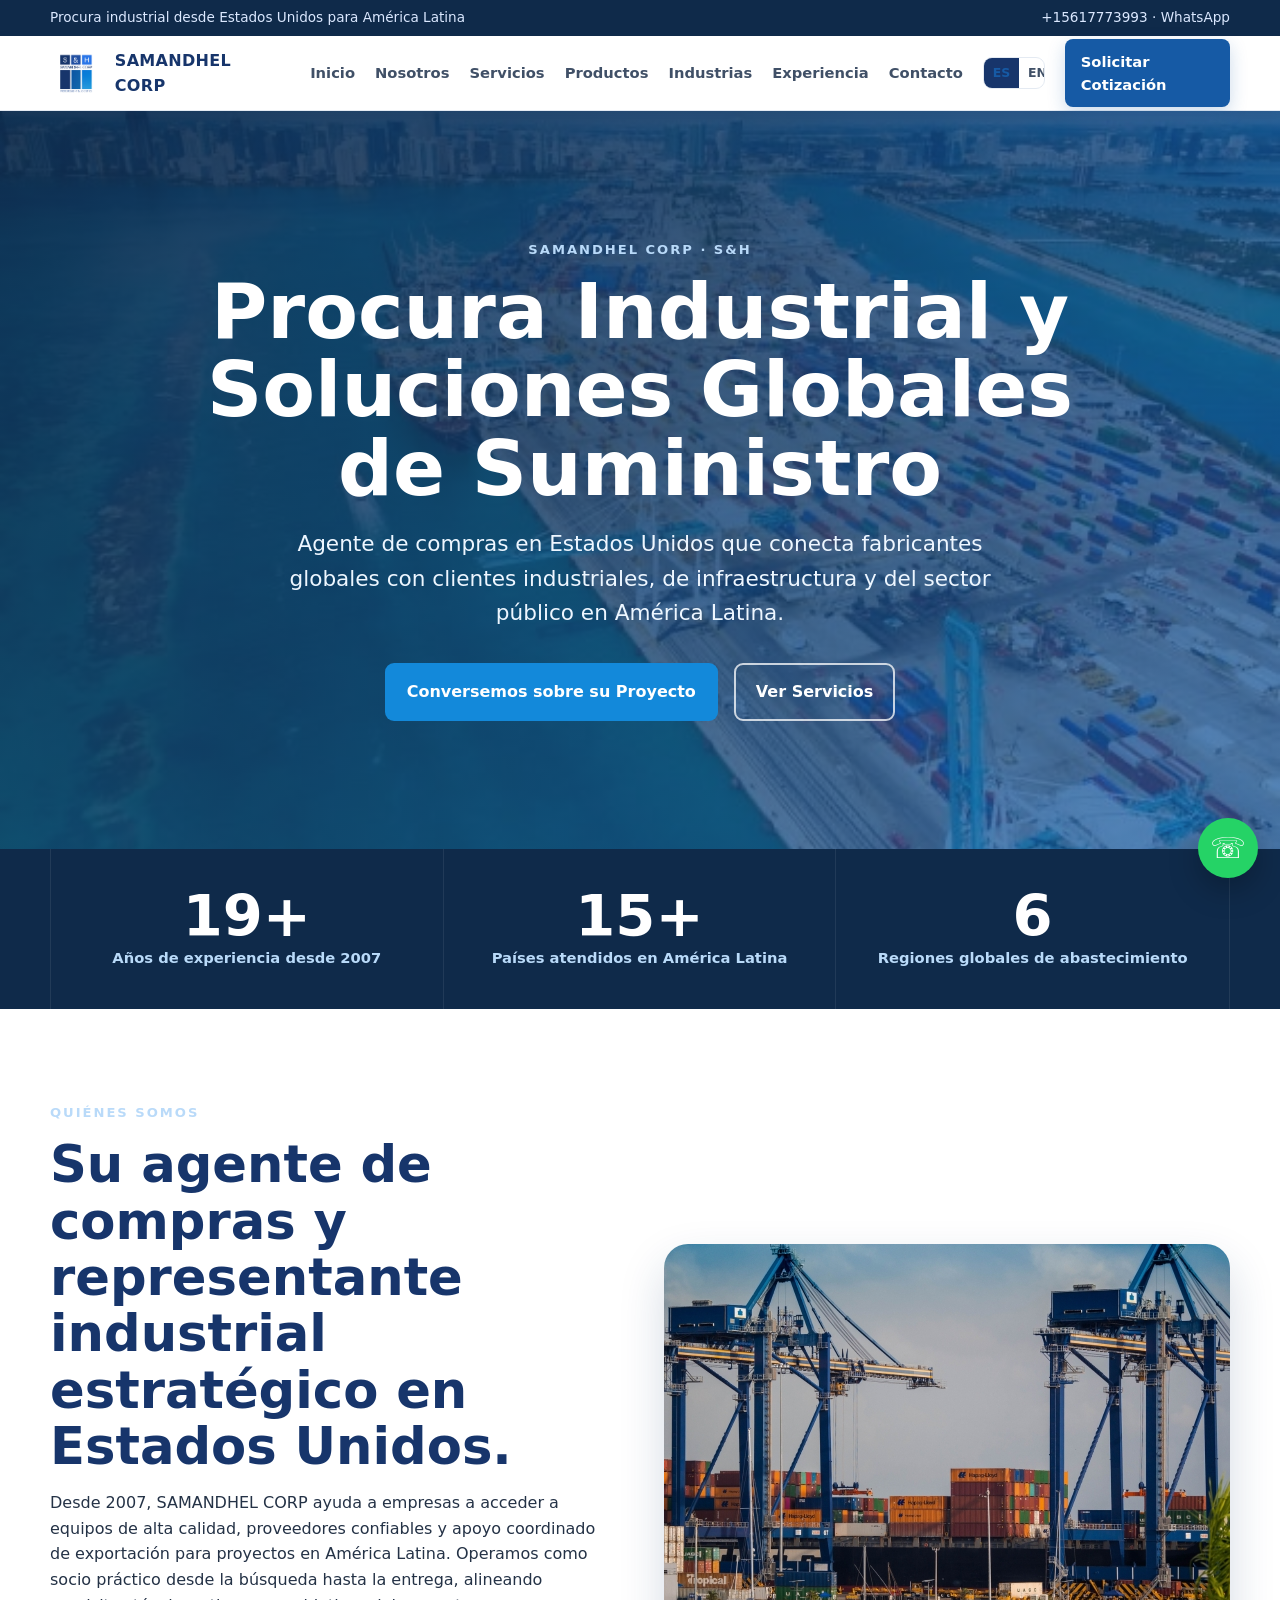
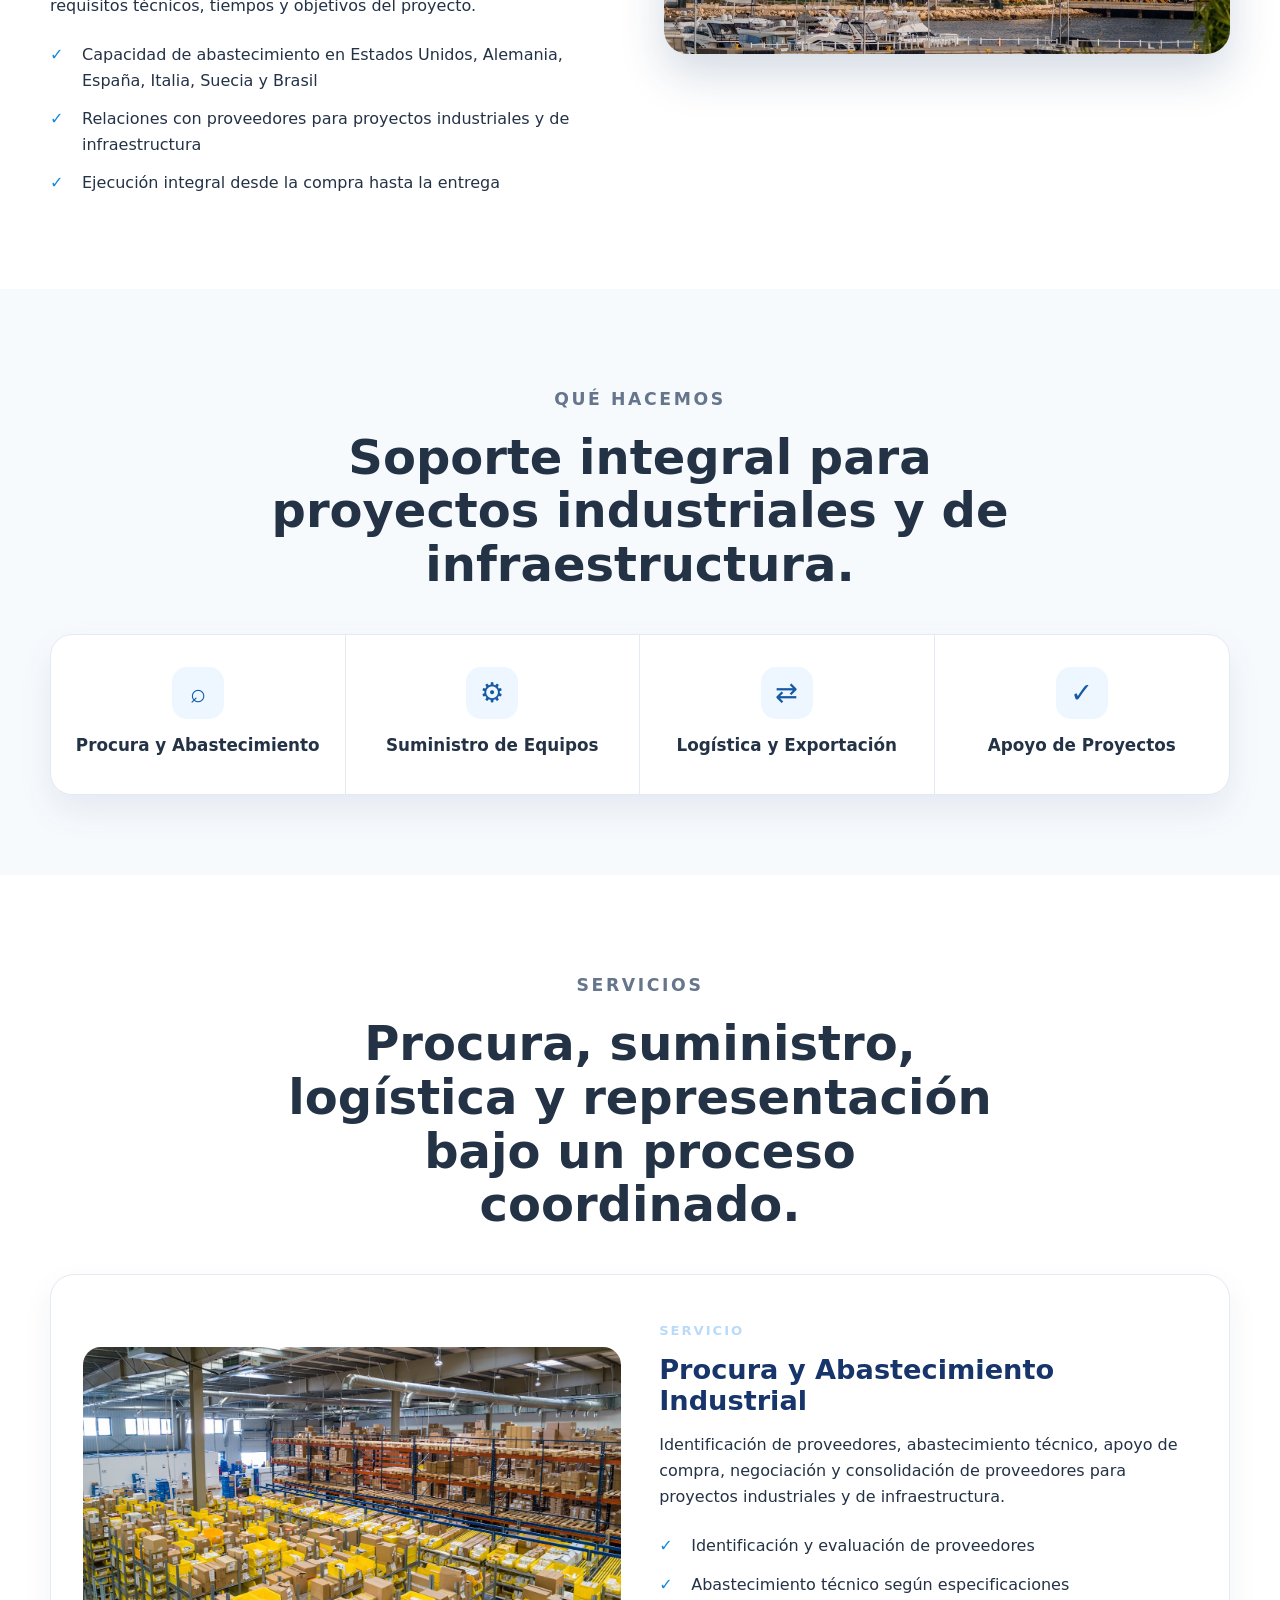
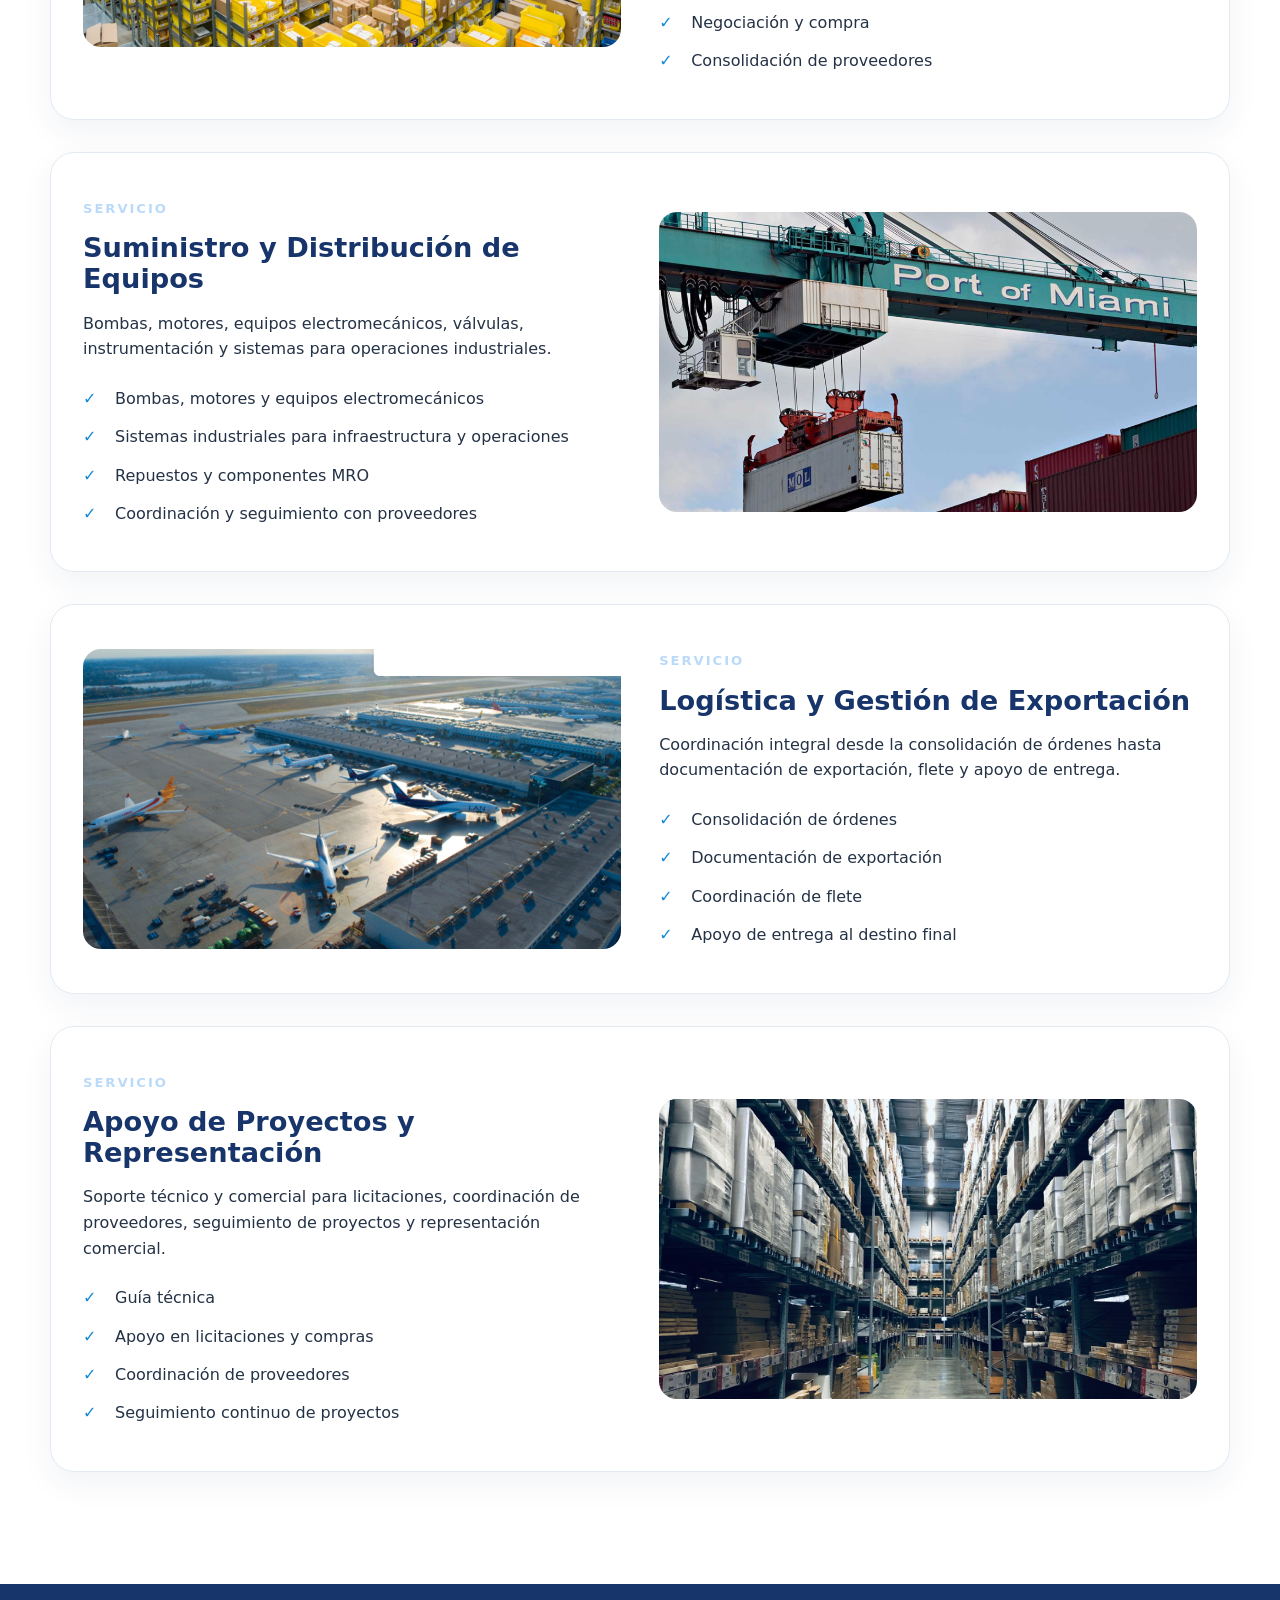
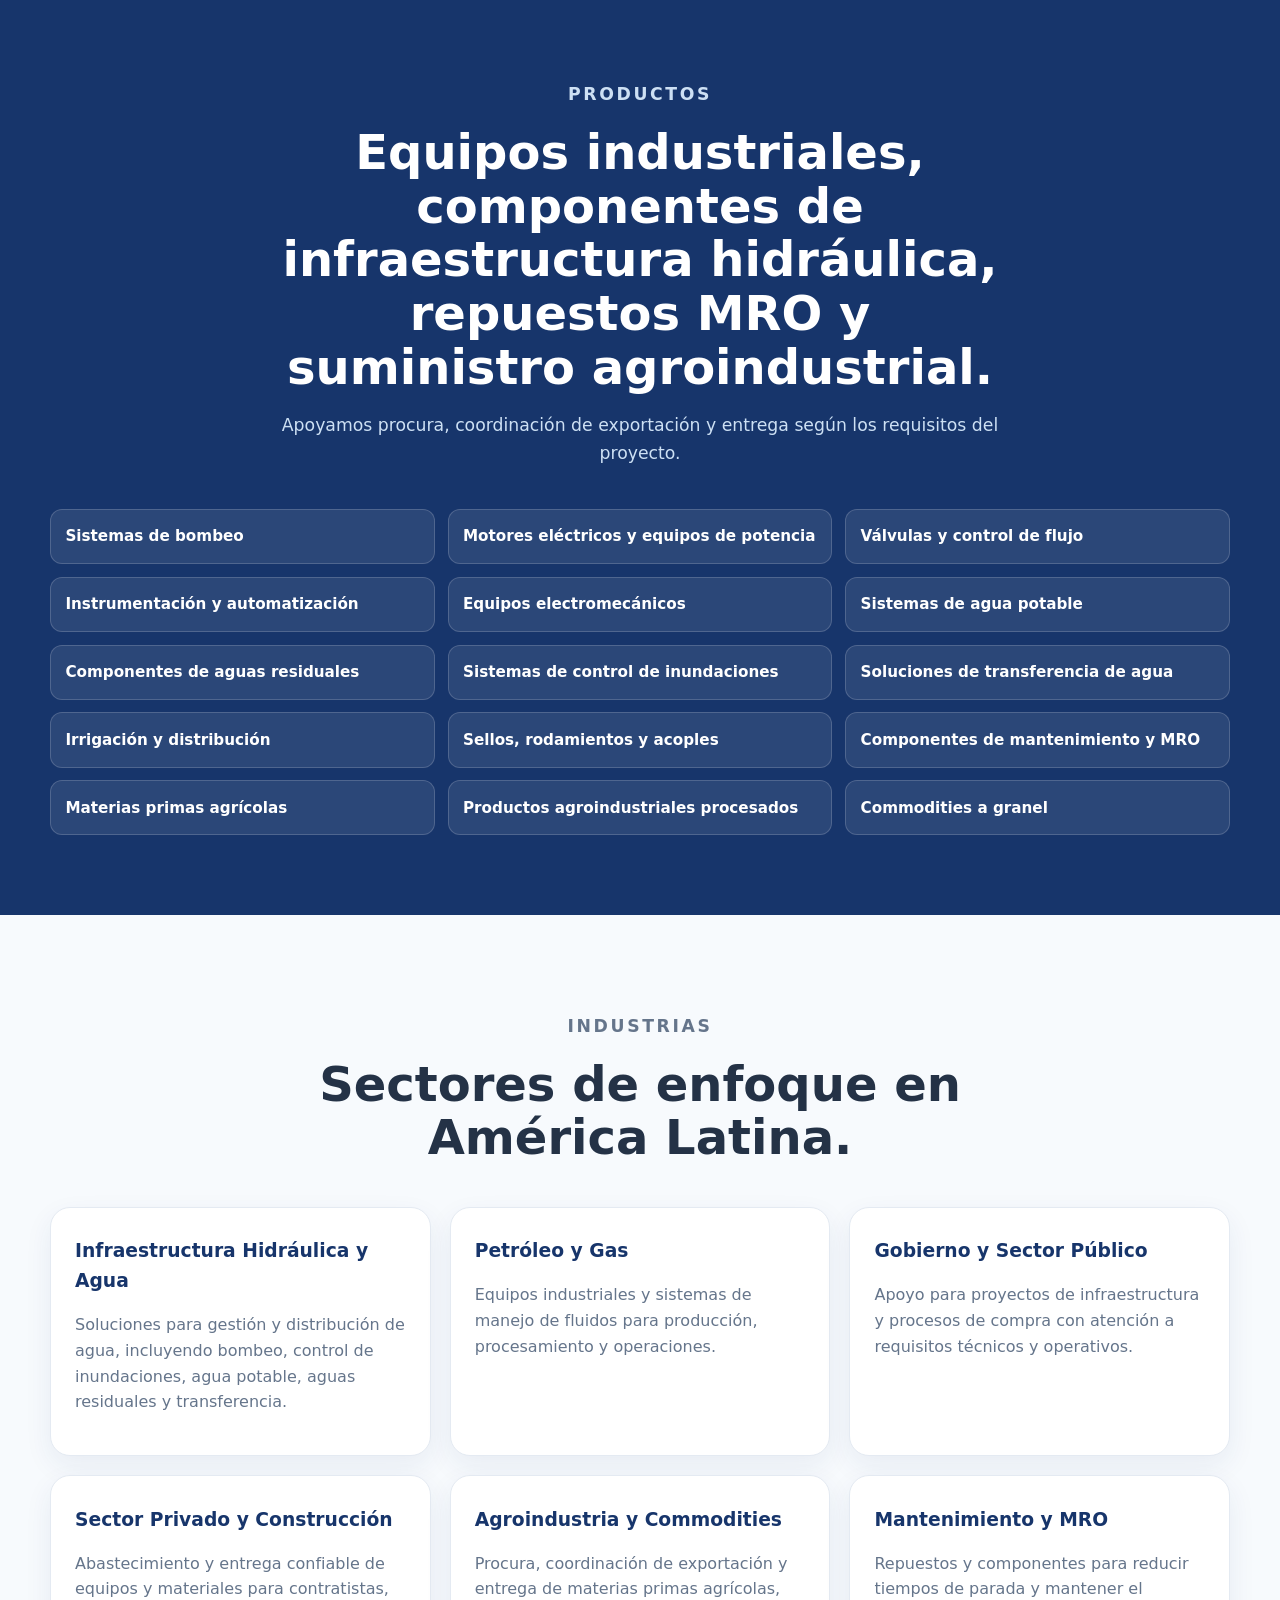
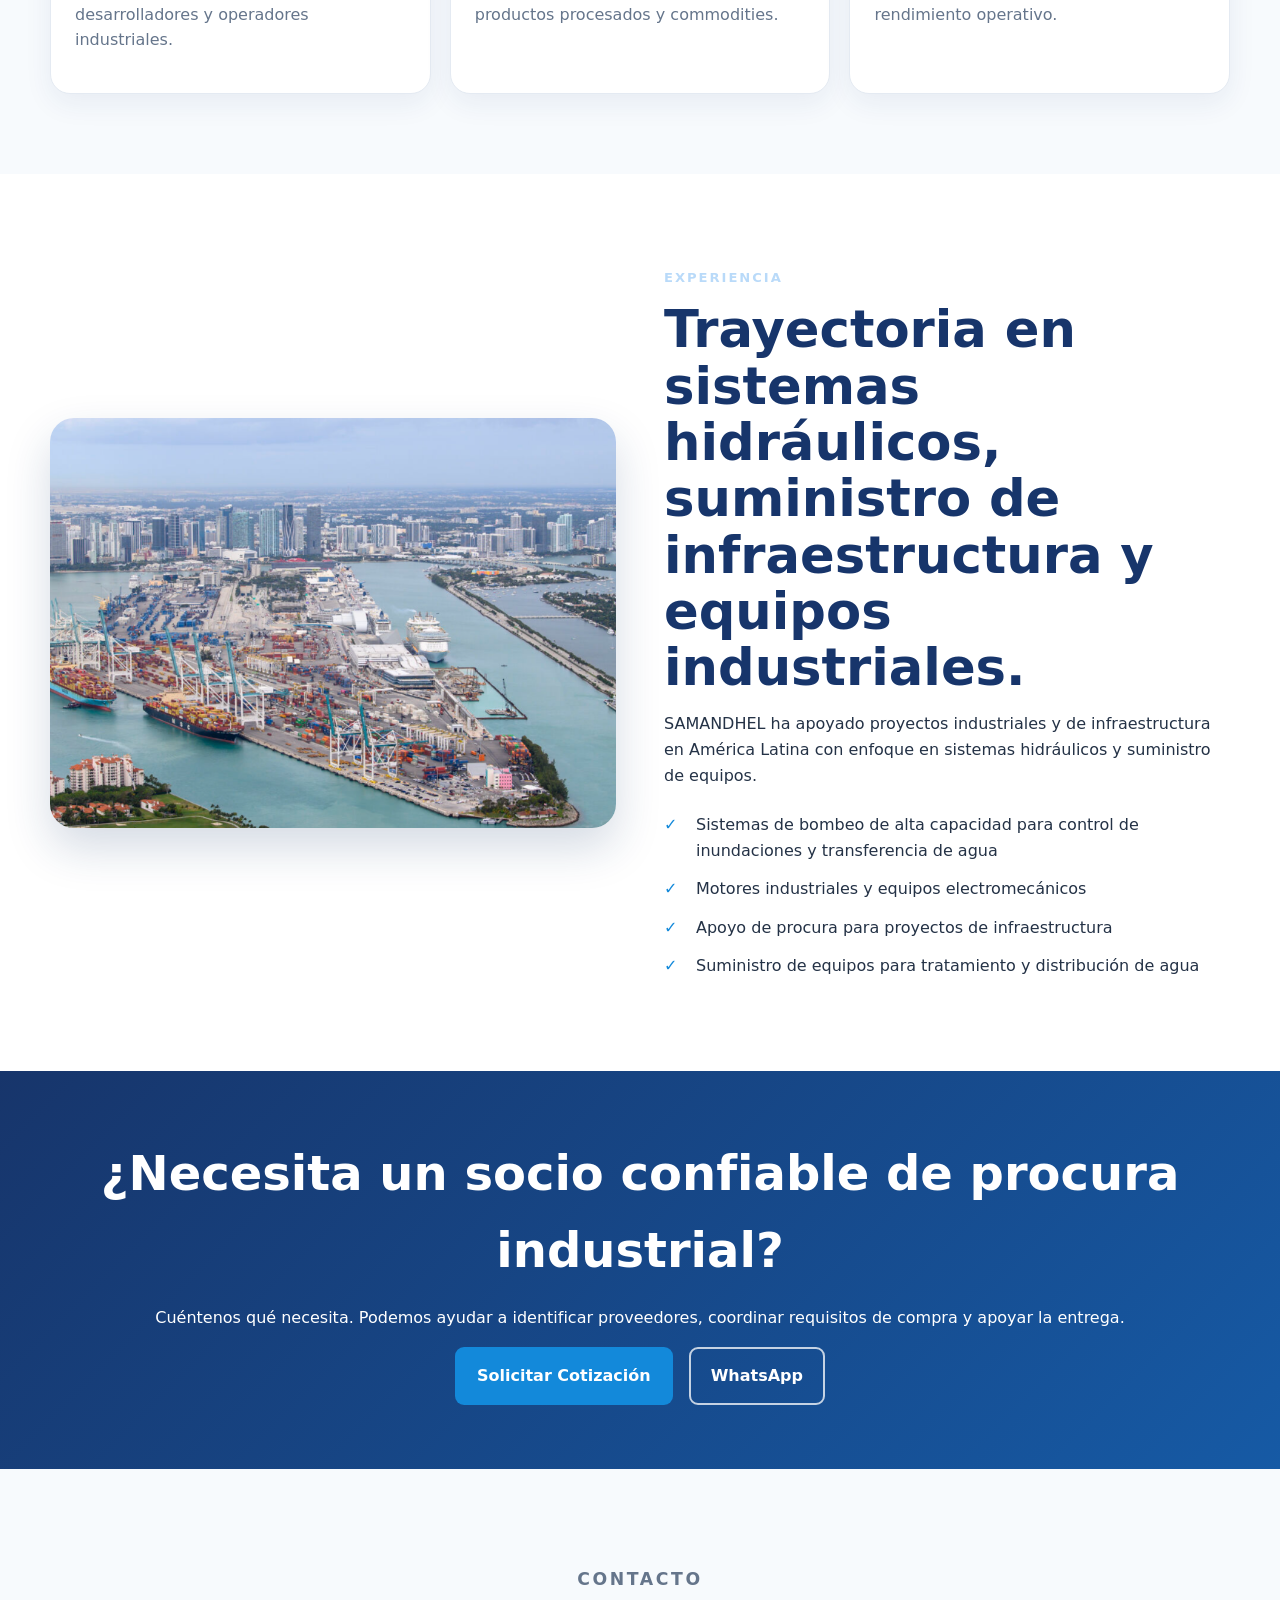
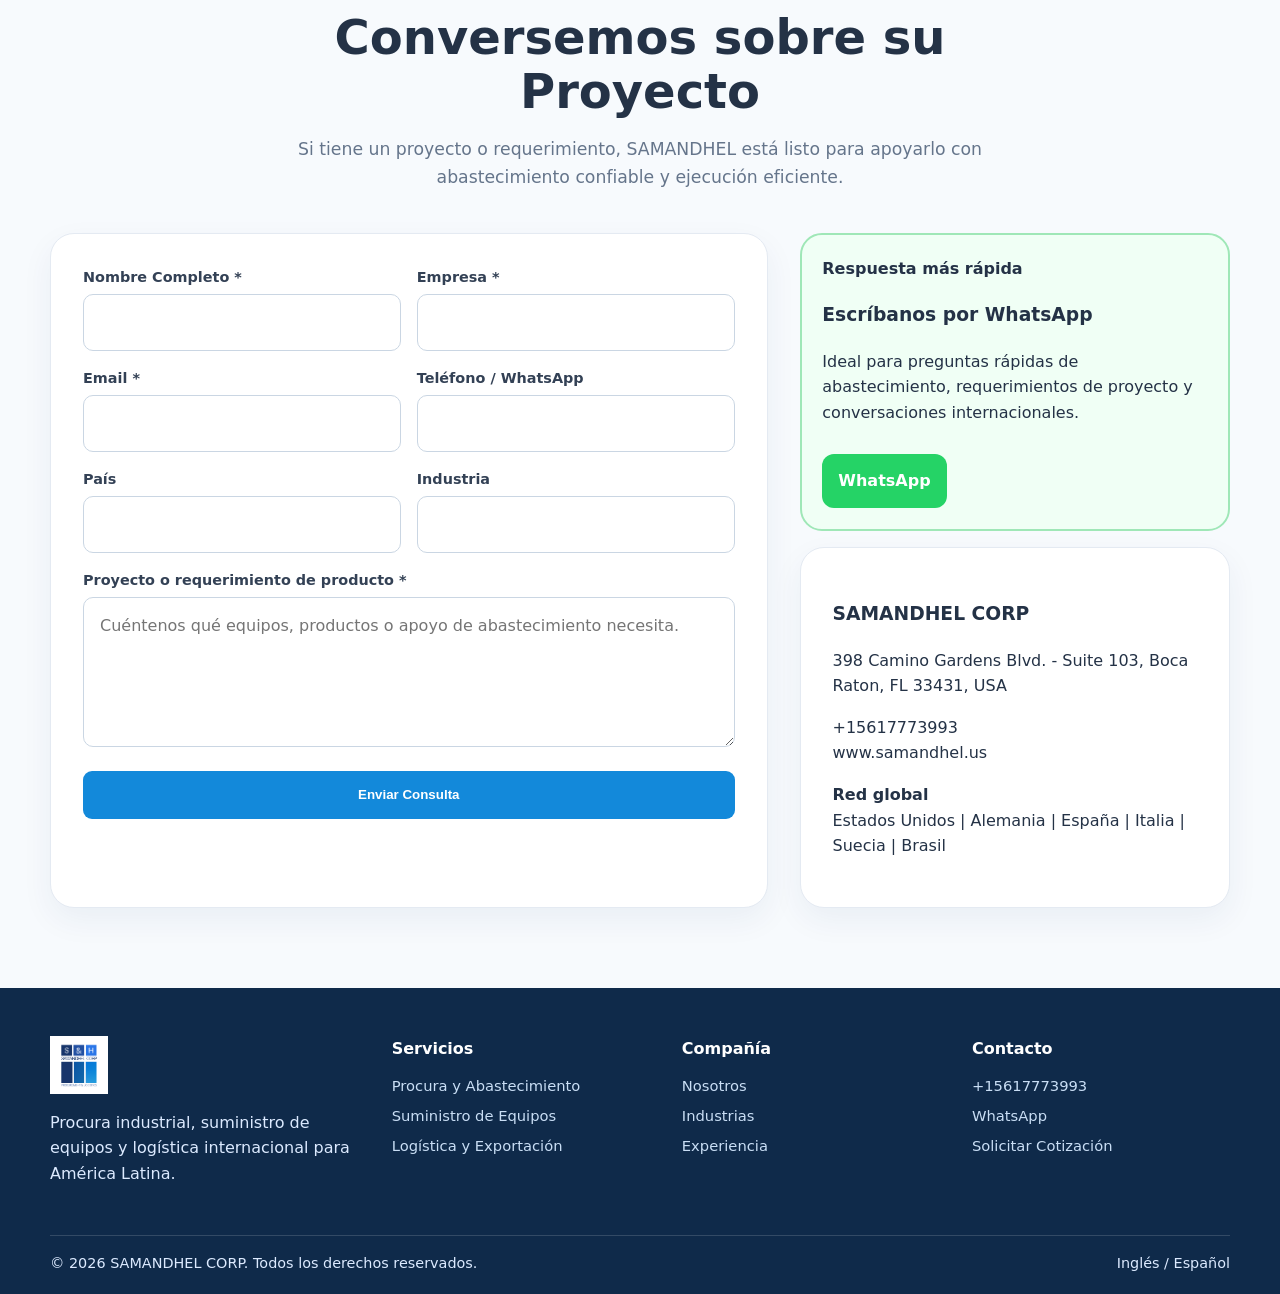
<file: es/index.html>
<!DOCTYPE HTML>
<html lang="es">
<head>
<title>SAMANDHEL CORP | Procura Industrial y Soluciones Globales de Suministro</title>
<meta charset="utf-8" />
<meta name="viewport" content="width=device-width, initial-scale=1" />
<meta name="description" content="SAMANDHEL CORP es un agente de compras en Estados Unidos especializado en procura industrial, suministro de equipos y logística para América Latina." />
<link rel="stylesheet" href="../assets/css/site.css" />
</head>
<body>
<div class="topbar"><div class="container"><div>Procura industrial desde Estados Unidos para América Latina</div><div><a href="tel:+15617773993">+15617773993</a> · <a href="https://wa.me/15617773993?text=Hola%2C%20estoy%20interesado%20en%20conversar%20sobre%20un%20requerimiento%20de%20procura%20o%20suministro%20industrial%20con%20SAMANDHEL%20CORP.">WhatsApp</a></div></div></div>
<header class="navbar"><div class="container nav-inner"><a class="brand" href="#home"><img src="../assets/images/logo.png" alt="SAMANDHEL CORP logo"><span>SAMANDHEL CORP</span></a><button class="menu-toggle" aria-label="Menu">☰</button><nav class="nav-links"><a href="#home">Inicio</a><a href="#about">Nosotros</a><a href="#services">Servicios</a><a href="#products">Productos</a><a href="#industries">Industrias</a><a href="#experience">Experiencia</a><a href="#contact">Contacto</a><span class="lang"><a class="active" href="../es/">ES</a><a href="../en/">EN</a></span><a class="quote-btn" href="#contact">Solicitar Cotización</a></nav></div></header>
<main id="home">
<section class="hero"><img src="../assets/images/hero-port.jpeg" alt="Port and logistics infrastructure"><div class="hero-content"><div class="eyebrow">SAMANDHEL CORP · S&amp;H</div><h1>Procura Industrial y Soluciones Globales de Suministro</h1><p>Agente de compras en Estados Unidos que conecta fabricantes globales con clientes industriales, de infraestructura y del sector público en América Latina.</p><div class="actions"><a class="btn primary" href="#contact">Conversemos sobre su Proyecto</a><a class="btn secondary" href="#services">Ver Servicios</a></div></div></section>
<section class="stats"><div class="container stats-grid"><div class="stat"><strong>19+</strong><span>Años de experiencia desde 2007</span></div><div class="stat"><strong>15+</strong><span>Países atendidos en América Latina</span></div><div class="stat"><strong>6</strong><span>Regiones globales de abastecimiento</span></div></div></section>
<section class="section" id="about"><div class="container split"><div><p class="eyebrow">Quiénes Somos</p><h2>Su agente de compras y representante industrial estratégico en Estados Unidos.</h2><p>Desde 2007, SAMANDHEL CORP ayuda a empresas a acceder a equipos de alta calidad, proveedores confiables y apoyo coordinado de exportación para proyectos en América Latina. Operamos como socio práctico desde la búsqueda hasta la entrega, alineando requisitos técnicos, tiempos y objetivos del proyecto.</p><ul class="checklist"><li>Capacidad de abastecimiento en Estados Unidos, Alemania, España, Italia, Suecia y Brasil</li><li>Relaciones con proveedores para proyectos industriales y de infraestructura</li><li>Ejecución integral desde la compra hasta la entrega</li></ul></div><img src="../assets/images/port.jpg" alt="Global logistics hub"></div></section>
<section class="section alt"><div class="container"><div class="section-head"><p class="eyebrow">Qué Hacemos</p><h2>Soporte integral para proyectos industriales y de infraestructura.</h2></div><div class="tiles"><a class="tile" href="#services"><div class="icon">⌕</div><h3>Procura y Abastecimiento</h3></a><a class="tile" href="#services"><div class="icon">⚙</div><h3>Suministro de Equipos</h3></a><a class="tile" href="#services"><div class="icon">⇄</div><h3>Logística y Exportación</h3></a><a class="tile" href="#services"><div class="icon">✓</div><h3>Apoyo de Proyectos</h3></a></div></div></section>
<section class="section" id="services"><div class="container"><div class="section-head"><p class="eyebrow">Servicios</p><h2>Procura, suministro, logística y representación bajo un proceso coordinado.</h2></div><div class="service-row"><div class="service-copy"><p class="eyebrow">Servicio</p><h3>Procura y Abastecimiento Industrial</h3><p>Identificación de proveedores, abastecimiento técnico, apoyo de compra, negociación y consolidación de proveedores para proyectos industriales y de infraestructura.</p><ul class="checklist"><li>Identificación y evaluación de proveedores</li><li>Abastecimiento técnico según especificaciones</li><li>Negociación y compra</li><li>Consolidación de proveedores</li></ul></div><img src="../assets/images/sourcing.jpg" alt="Procura y Abastecimiento Industrial"></div><div class="service-row"><div class="service-copy"><p class="eyebrow">Servicio</p><h3>Suministro y Distribución de Equipos</h3><p>Bombas, motores, equipos electromecánicos, válvulas, instrumentación y sistemas para operaciones industriales.</p><ul class="checklist"><li>Bombas, motores y equipos electromecánicos</li><li>Sistemas industriales para infraestructura y operaciones</li><li>Repuestos y componentes MRO</li><li>Coordinación y seguimiento con proveedores</li></ul></div><img src="../assets/images/ocean-freight.png" alt="Suministro y Distribución de Equipos"></div><div class="service-row"><div class="service-copy"><p class="eyebrow">Servicio</p><h3>Logística y Gestión de Exportación</h3><p>Coordinación integral desde la consolidación de órdenes hasta documentación de exportación, flete y apoyo de entrega.</p><ul class="checklist"><li>Consolidación de órdenes</li><li>Documentación de exportación</li><li>Coordinación de flete</li><li>Apoyo de entrega al destino final</li></ul></div><img src="../assets/images/air-cargo.png" alt="Logística y Gestión de Exportación"></div><div class="service-row"><div class="service-copy"><p class="eyebrow">Servicio</p><h3>Apoyo de Proyectos y Representación</h3><p>Soporte técnico y comercial para licitaciones, coordinación de proveedores, seguimiento de proyectos y representación comercial.</p><ul class="checklist"><li>Guía técnica</li><li>Apoyo en licitaciones y compras</li><li>Coordinación de proveedores</li><li>Seguimiento continuo de proyectos</li></ul></div><img src="../assets/images/warehouse.jpg" alt="Apoyo de Proyectos y Representación"></div></div></section>
<section class="section dark" id="products"><div class="container"><div class="section-head"><p class="eyebrow">Productos</p><h2>Equipos industriales, componentes de infraestructura hidráulica, repuestos MRO y suministro agroindustrial.</h2><p>Apoyamos procura, coordinación de exportación y entrega según los requisitos del proyecto.</p></div><div class="grid-list"><div class="pill">Sistemas de bombeo</div><div class="pill">Motores eléctricos y equipos de potencia</div><div class="pill">Válvulas y control de flujo</div><div class="pill">Instrumentación y automatización</div><div class="pill">Equipos electromecánicos</div><div class="pill">Sistemas de agua potable</div><div class="pill">Componentes de aguas residuales</div><div class="pill">Sistemas de control de inundaciones</div><div class="pill">Soluciones de transferencia de agua</div><div class="pill">Irrigación y distribución</div><div class="pill">Sellos, rodamientos y acoples</div><div class="pill">Componentes de mantenimiento y MRO</div><div class="pill">Materias primas agrícolas</div><div class="pill">Productos agroindustriales procesados</div><div class="pill">Commodities a granel</div></div></div></section>
<section class="section alt" id="industries"><div class="container"><div class="section-head"><p class="eyebrow">Industrias</p><h2>Sectores de enfoque en América Latina.</h2></div><div class="cards"><div class="card"><h3>Infraestructura Hidráulica y Agua</h3><p>Soluciones para gestión y distribución de agua, incluyendo bombeo, control de inundaciones, agua potable, aguas residuales y transferencia.</p></div><div class="card"><h3>Petróleo y Gas</h3><p>Equipos industriales y sistemas de manejo de fluidos para producción, procesamiento y operaciones.</p></div><div class="card"><h3>Gobierno y Sector Público</h3><p>Apoyo para proyectos de infraestructura y procesos de compra con atención a requisitos técnicos y operativos.</p></div><div class="card"><h3>Sector Privado y Construcción</h3><p>Abastecimiento y entrega confiable de equipos y materiales para contratistas, desarrolladores y operadores industriales.</p></div><div class="card"><h3>Agroindustria y Commodities</h3><p>Procura, coordinación de exportación y entrega de materias primas agrícolas, productos procesados y commodities.</p></div><div class="card"><h3>Mantenimiento y MRO</h3><p>Repuestos y componentes para reducir tiempos de parada y mantener el rendimiento operativo.</p></div></div></div></section>
<section class="section" id="experience"><div class="container split"><img src="../assets/images/port.png" alt="Port and water infrastructure logistics"><div><p class="eyebrow">Experiencia</p><h2>Trayectoria en sistemas hidráulicos, suministro de infraestructura y equipos industriales.</h2><p>SAMANDHEL ha apoyado proyectos industriales y de infraestructura en América Latina con enfoque en sistemas hidráulicos y suministro de equipos.</p><ul class="checklist"><li>Sistemas de bombeo de alta capacidad para control de inundaciones y transferencia de agua</li><li>Motores industriales y equipos electromecánicos</li><li>Apoyo de procura para proyectos de infraestructura</li><li>Suministro de equipos para tratamiento y distribución de agua</li></ul></div></div></section>
<section class="cta-band"><div class="container"><h2>¿Necesita un socio confiable de procura industrial?</h2><p>Cuéntenos qué necesita. Podemos ayudar a identificar proveedores, coordinar requisitos de compra y apoyar la entrega.</p><div class="actions"><a class="btn primary" href="#contact">Solicitar Cotización</a><a class="btn secondary" href="https://wa.me/15617773993?text=Hola%2C%20estoy%20interesado%20en%20conversar%20sobre%20un%20requerimiento%20de%20procura%20o%20suministro%20industrial%20con%20SAMANDHEL%20CORP.">WhatsApp</a></div></div></section>
<section class="section alt" id="contact"><div class="container"><div class="section-head"><p class="eyebrow">Contacto</p><h2>Conversemos sobre su Proyecto</h2><p>Si tiene un proyecto o requerimiento, SAMANDHEL está listo para apoyarlo con abastecimiento confiable y ejecución eficiente.</p></div><div class="contact-wrap"><div class="form-card"><form action="mailto:info@samandhel.us" method="post" enctype="text/plain"><div class="form-grid"><div><label>Nombre Completo *</label><input name="name" required></div><div><label>Empresa *</label><input name="company" required></div><div><label>Email *</label><input name="email" type="email" required></div><div><label>Teléfono / WhatsApp</label><input name="phone"></div><div><label>País</label><input name="country"></div><div><label>Industria</label><input name="industry"></div></div><div style="margin-top:1rem"><label>Proyecto o requerimiento de producto *</label><textarea name="message" required placeholder="Cuéntenos qué equipos, productos o apoyo de abastecimiento necesita."></textarea></div><button class="btn primary" type="submit">Enviar Consulta</button><p class="hidden-note"></p></form></div><aside><div class="whatsapp-card"><strong>Respuesta más rápida</strong><h3>Escríbanos por WhatsApp</h3><p>Ideal para preguntas rápidas de abastecimiento, requerimientos de proyecto y conversaciones internacionales.</p><a class="whatsapp-button" href="https://wa.me/15617773993?text=Hola%2C%20estoy%20interesado%20en%20conversar%20sobre%20un%20requerimiento%20de%20procura%20o%20suministro%20industrial%20con%20SAMANDHEL%20CORP." target="_blank" rel="noopener">WhatsApp</a></div><div class="info-card"><h3>SAMANDHEL CORP</h3><p>398 Camino Gardens Blvd. - Suite 103, Boca Raton, FL 33431, USA</p><p><a href="tel:+15617773993">+15617773993</a><br><a href="https://www.samandhel.us">www.samandhel.us</a></p><p><strong>Red global</strong><br>Estados Unidos | Alemania | España | Italia | Suecia | Brasil</p></div></aside></div></div></section>
</main>
<footer class="footer"><div class="container"><div class="footer-grid"><div><img src="../assets/images/logo.png" alt="SAMANDHEL CORP logo" style="height:58px;width:auto;margin-bottom:1rem"><p>Procura industrial, suministro de equipos y logística internacional para América Latina.</p></div><div><h4>Servicios</h4><a href="#services">Procura y Abastecimiento</a><a href="#services">Suministro de Equipos</a><a href="#services">Logística y Exportación</a></div><div><h4>Compañía</h4><a href="#about">Nosotros</a><a href="#industries">Industrias</a><a href="#experience">Experiencia</a></div><div><h4>Contacto</h4><a href="tel:+15617773993">+15617773993</a><a href="https://wa.me/15617773993?text=Hola%2C%20estoy%20interesado%20en%20conversar%20sobre%20un%20requerimiento%20de%20procura%20o%20suministro%20industrial%20con%20SAMANDHEL%20CORP.">WhatsApp</a><a href="#contact">Solicitar Cotización</a></div></div><div class="footer-bottom"><span>© 2026 SAMANDHEL CORP. Todos los derechos reservados.</span><span>Inglés / Español</span></div></div></footer>
<a class="float-wa" href="https://wa.me/15617773993?text=Hola%2C%20estoy%20interesado%20en%20conversar%20sobre%20un%20requerimiento%20de%20procura%20o%20suministro%20industrial%20con%20SAMANDHEL%20CORP." target="_blank" rel="noopener" aria-label="WhatsApp">☏</a>
<script src="../assets/js/site.js"></script>
</body></html>
</file>
<file: assets/css/site.css>
:root{
  --navy:#17356B; --navy-2:#0F2A4A; --blue:#165AA5; --bright:#1389DA; --accent:#2A76E7; --soft:#D8E2EF; --ink:#243246; --muted:#65758B; --line:#E4EAF2; --white:#FFFFFF; --green:#25D366;
}
*{box-sizing:border-box} html{scroll-behavior:smooth} body{margin:0;font-family:Inter,system-ui,-apple-system,BlinkMacSystemFont,"Segoe UI",sans-serif;color:var(--ink);background:#fff;line-height:1.6} a{color:inherit;text-decoration:none} img{max-width:100%;display:block} .container{width:min(1180px,calc(100% - 40px));margin:auto}.topbar{background:var(--navy-2);color:#dbe8ff;font-size:.85rem}.topbar .container{display:flex;justify-content:space-between;gap:1rem;padding:.45rem 0}.navbar{position:sticky;top:0;z-index:50;background:rgba(255,255,255,.96);backdrop-filter:saturate(180%) blur(10px);border-bottom:1px solid var(--line);box-shadow:0 1px 8px rgba(23,53,107,.08)}.nav-inner{height:74px;display:flex;align-items:center;justify-content:space-between;gap:2rem}.brand{display:flex;align-items:center;gap:.8rem;font-weight:800;color:var(--navy);letter-spacing:.02em}.brand img{height:52px;width:auto}.nav-links{display:flex;align-items:center;gap:1.25rem;font-size:.92rem;font-weight:650;color:#405067}.nav-links a:hover,.nav-links a.active{color:var(--blue)}.lang{display:inline-flex;border:1px solid var(--line);border-radius:9px;overflow:hidden}.lang a{padding:.32rem .55rem;font-size:.78rem}.lang .active{background:var(--navy);color:#fff}.quote-btn{background:var(--blue);color:#fff!important;padding:.65rem 1rem;border-radius:8px;box-shadow:0 6px 18px rgba(22,90,165,.22)}.quote-btn:hover{background:var(--navy)}.menu-toggle{display:none;border:0;background:transparent;font-size:1.9rem;color:var(--navy)}.hero{position:relative;min-height:82vh;display:grid;place-items:center;text-align:center;color:white;overflow:hidden}.hero>img{position:absolute;inset:0;width:100%;height:100%;object-fit:cover}.hero:after{content:"";position:absolute;inset:0;background:linear-gradient(135deg,rgba(15,42,74,.92),rgba(22,90,165,.70))}.hero-content{position:relative;z-index:2;width:min(940px,calc(100% - 40px));padding:6rem 0}.eyebrow{font-weight:800;letter-spacing:.15em;text-transform:uppercase;color:#b9daf9;font-size:.82rem}.hero h1{font-size:clamp(2.4rem,6vw,5rem);line-height:1.02;margin:.8rem 0 1.2rem}.hero p{font-size:clamp(1.05rem,2vw,1.35rem);color:#edf6ff;max-width:760px;margin:0 auto 2rem}.actions{display:flex;gap:1rem;justify-content:center;flex-wrap:wrap}.btn{display:inline-flex;align-items:center;justify-content:center;gap:.5rem;font-weight:800;border-radius:9px;padding:.9rem 1.25rem;border:2px solid transparent;transition:.2s}.btn.primary{background:var(--bright);color:white}.btn.primary:hover{background:var(--accent);transform:translateY(-1px)}.btn.secondary{border-color:rgba(255,255,255,.75);color:white}.btn.secondary:hover{background:white;color:var(--navy)}.stats{background:var(--navy-2);color:white}.stats-grid{display:grid;grid-template-columns:repeat(3,1fr);gap:0;border-left:1px solid rgba(255,255,255,.08);border-right:1px solid rgba(255,255,255,.08)}.stat{text-align:center;padding:2.4rem 1rem;border-right:1px solid rgba(255,255,255,.08)}.stat:last-child{border-right:0}.stat strong{font-size:clamp(2.2rem,5vw,3.6rem);line-height:1;display:block}.stat span{color:#b9daf9;font-weight:650;font-size:.92rem}.section{padding:5rem 0}.section.alt{background:#F7FAFD}.section.dark{background:var(--navy);color:white}.section-head{text-align:center;margin:0 auto 2.6rem;max-width:760px}.section-head h2{font-size:clamp(2rem,4vw,3rem);line-height:1.12;margin:.5rem 0;color:inherit}.section-head p{color:var(--muted);font-size:1.08rem}.dark .section-head p,.dark .muted{color:#cde0f4}.tiles{display:grid;grid-template-columns:repeat(4,1fr);background:white;border:1px solid var(--line);border-radius:22px;overflow:hidden;box-shadow:0 16px 35px rgba(23,53,107,.08)}.tile{padding:2rem 1.4rem;text-align:center;border-right:1px solid var(--line);transition:.2s}.tile:last-child{border-right:0}.tile:hover{background:var(--navy);color:white}.icon{width:52px;height:52px;margin:0 auto 1rem;display:grid;place-items:center;border-radius:15px;background:#EEF6FF;color:var(--blue);font-size:1.7rem}.tile:hover .icon{background:rgba(255,255,255,.13);color:#fff}.tile h3{font-size:1.05rem;line-height:1.25;margin:.4rem 0}.cards{display:grid;grid-template-columns:repeat(3,1fr);gap:1.2rem}.card{background:white;border:1px solid var(--line);border-radius:20px;padding:1.5rem;box-shadow:0 10px 28px rgba(23,53,107,.07)}.dark .card{background:rgba(255,255,255,.08);border-color:rgba(255,255,255,.16)}.card h3{color:var(--navy);margin:.3rem 0 .6rem}.dark .card h3{color:#fff}.card p,.card li{color:var(--muted)}.dark .card p,.dark .card li{color:#dceaff}.split{display:grid;grid-template-columns:1fr 1fr;gap:3rem;align-items:center}.split img{height:410px;width:100%;object-fit:cover;border-radius:24px;box-shadow:0 20px 45px rgba(23,53,107,.18)}.split h2{font-size:clamp(2rem,4vw,3.2rem);line-height:1.1;margin:.5rem 0 1rem;color:var(--navy)}.checklist{list-style:none;margin:1.5rem 0 0;padding:0}.checklist li{margin:.8rem 0;padding-left:2rem;position:relative}.checklist li:before{content:"✓";position:absolute;left:0;top:0;color:var(--bright);font-weight:900}.service-row{display:grid;grid-template-columns:1fr 1fr;gap:2.4rem;align-items:center;margin:2rem 0;padding:2rem;border-radius:24px;background:white;border:1px solid var(--line);box-shadow:0 12px 32px rgba(23,53,107,.06)}.service-row:nth-child(even) .service-copy{order:2}.service-row img{height:300px;width:100%;object-fit:cover;border-radius:18px}.service-copy h3{font-size:1.7rem;line-height:1.15;color:var(--navy);margin:.2rem 0 1rem}.grid-list{display:grid;grid-template-columns:repeat(3,1fr);gap:.8rem}.pill{background:rgba(255,255,255,.09);border:1px solid rgba(255,255,255,.17);border-radius:12px;padding:.9rem;color:#fff;font-weight:650;font-size:.95rem}.cta-band{background:linear-gradient(135deg,var(--navy),var(--blue));color:#fff;padding:4rem 0;text-align:center}.cta-band h2{font-size:clamp(1.8rem,4vw,3rem);margin:0 0 1rem}.contact-wrap{display:grid;grid-template-columns:1.25fr .75fr;gap:2rem}.form-card,.info-card{background:#fff;border:1px solid var(--line);border-radius:24px;padding:2rem;box-shadow:0 12px 32px rgba(23,53,107,.06)}.form-grid{display:grid;grid-template-columns:1fr 1fr;gap:1rem}label{display:block;font-weight:750;font-size:.9rem;margin-bottom:.35rem;color:#334155}input,textarea{width:100%;border:1px solid #cad6e3;border-radius:10px;padding:.9rem 1rem;font:inherit}textarea{min-height:150px;resize:vertical}.form-card button{width:100%;margin-top:1rem}.whatsapp-card{background:#F0FFF5;border:2px solid #9FE7B7;border-radius:22px;padding:1.3rem;margin-bottom:1rem}.whatsapp-button{background:var(--green);color:white;font-weight:850;border-radius:12px;padding:.9rem 1rem;display:inline-flex;margin-top:.8rem}.footer{background:var(--navy-2);color:#dceaff;padding:3rem 0 1.2rem}.footer-grid{display:grid;grid-template-columns:1.2fr repeat(3,1fr);gap:2rem}.footer h4{color:white;margin:0 0 .8rem}.footer a{display:block;color:#c9def5;margin:.4rem 0;font-size:.92rem}.footer-bottom{border-top:1px solid rgba(255,255,255,.15);margin-top:2rem;padding-top:1rem;display:flex;justify-content:space-between;gap:1rem;flex-wrap:wrap;font-size:.9rem}.float-wa{position:fixed;right:22px;bottom:22px;z-index:60;background:var(--green);color:white;width:60px;height:60px;border-radius:50%;display:grid;place-items:center;font-size:1.8rem;box-shadow:0 12px 30px rgba(0,0,0,.25)}.page-hero{background:linear-gradient(135deg,var(--navy),var(--blue));color:#fff;text-align:center;padding:5.5rem 0 4rem}.page-hero h1{font-size:clamp(2.2rem,5vw,4rem);line-height:1.1;margin:.4rem 0}.hidden-note{font-size:.85rem;color:#738298}@media(max-width:900px){.nav-links{position:absolute;left:0;right:0;top:74px;background:white;display:none;flex-direction:column;align-items:flex-start;padding:1rem 20px;border-bottom:1px solid var(--line)}.nav-links.open{display:flex}.menu-toggle{display:block}.stats-grid,.tiles,.cards,.split,.service-row,.contact-wrap,.footer-grid{grid-template-columns:1fr}.tile{border-right:0;border-bottom:1px solid var(--line)}.service-row:nth-child(even) .service-copy{order:0}.grid-list,.form-grid{grid-template-columns:1fr}.topbar .container{flex-direction:column;gap:.2rem}.hero{min-height:74vh}.section{padding:3.5rem 0}.split img{height:300px}.brand img{height:44px}.brand span{font-size:.88rem}}
</file>
